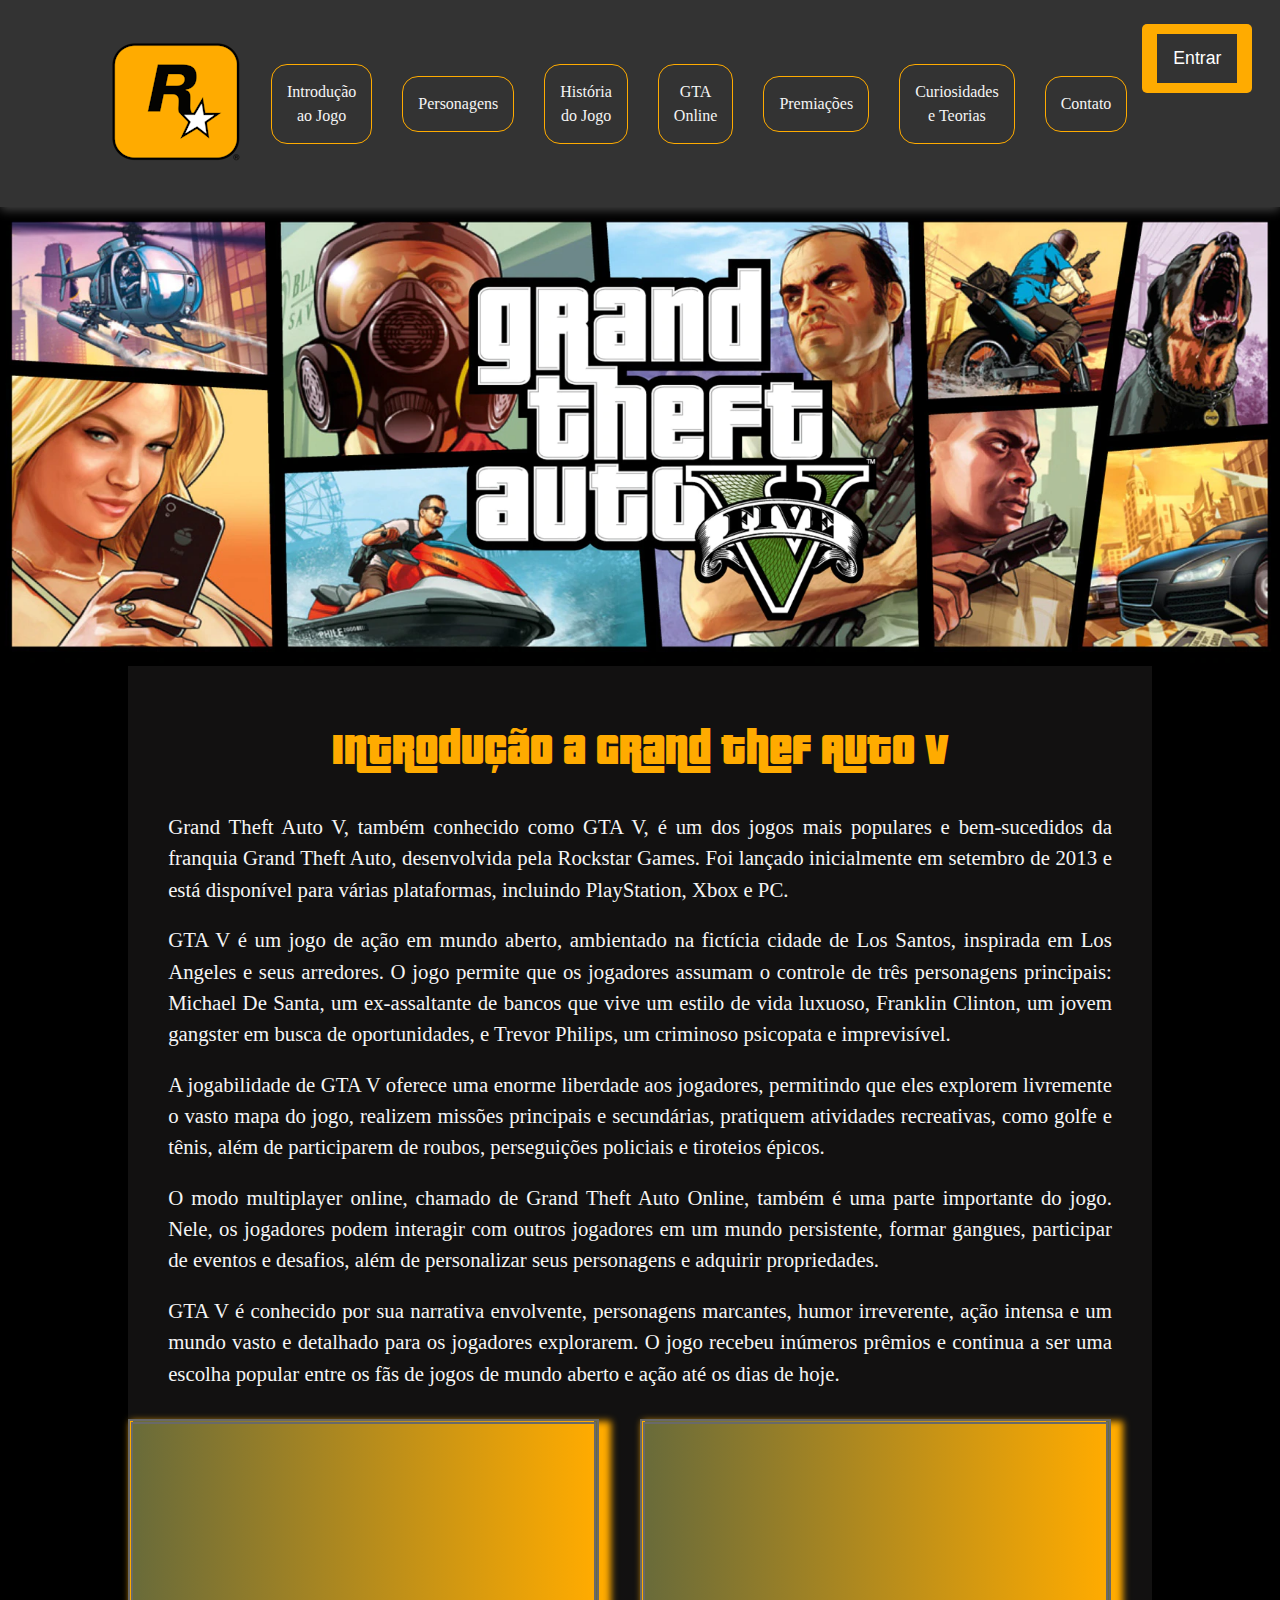
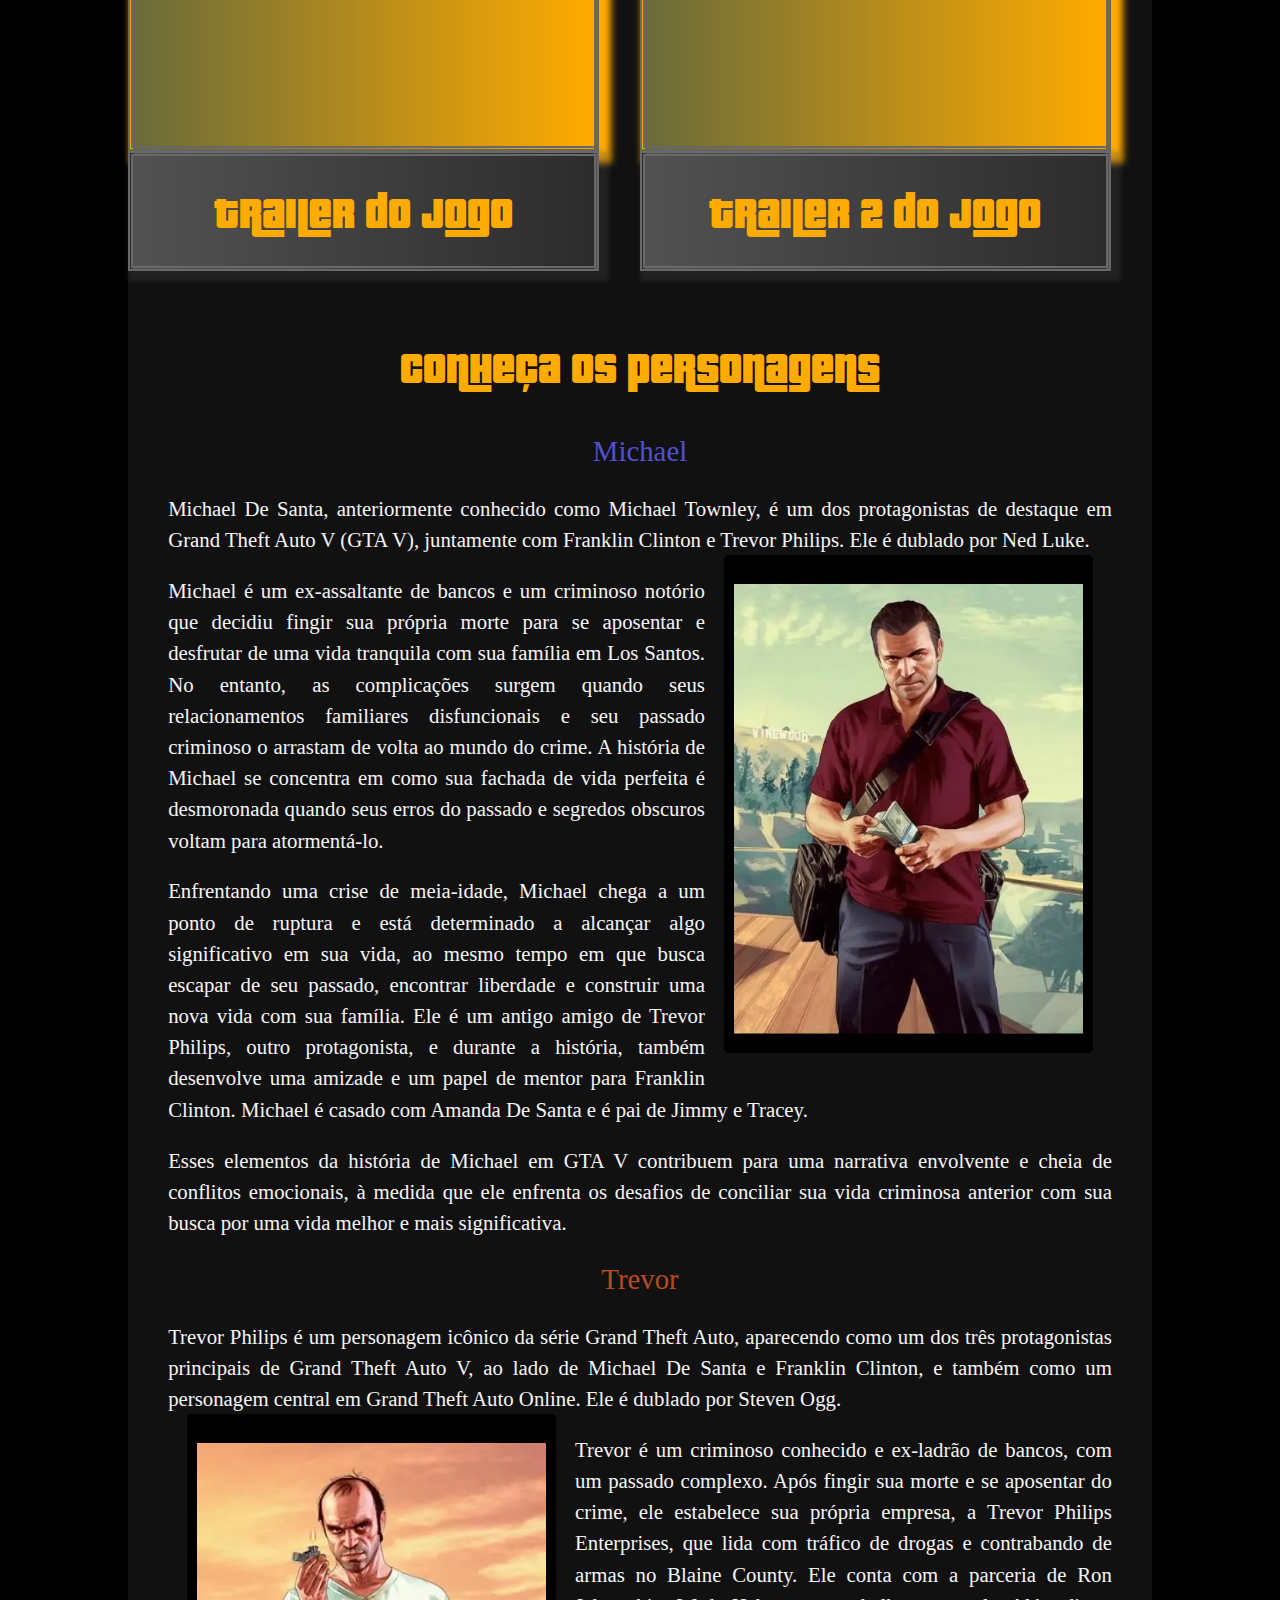
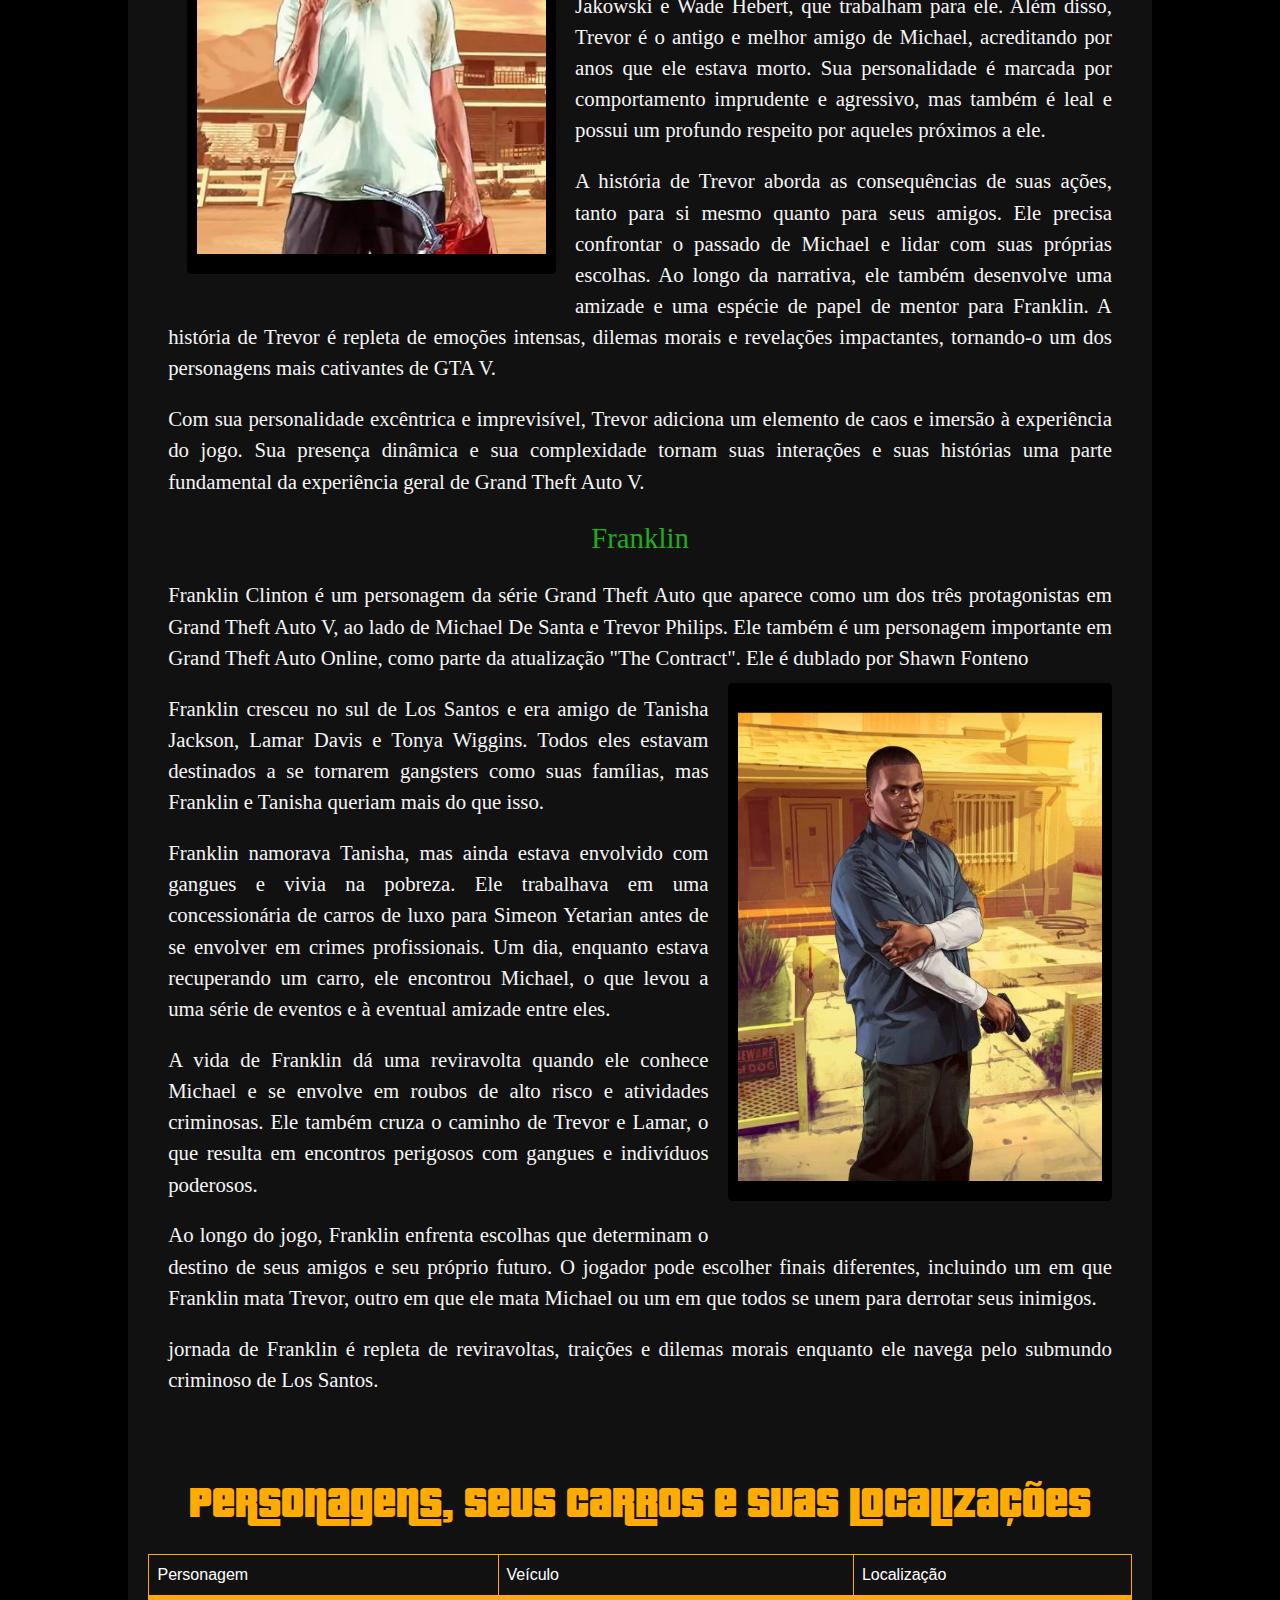
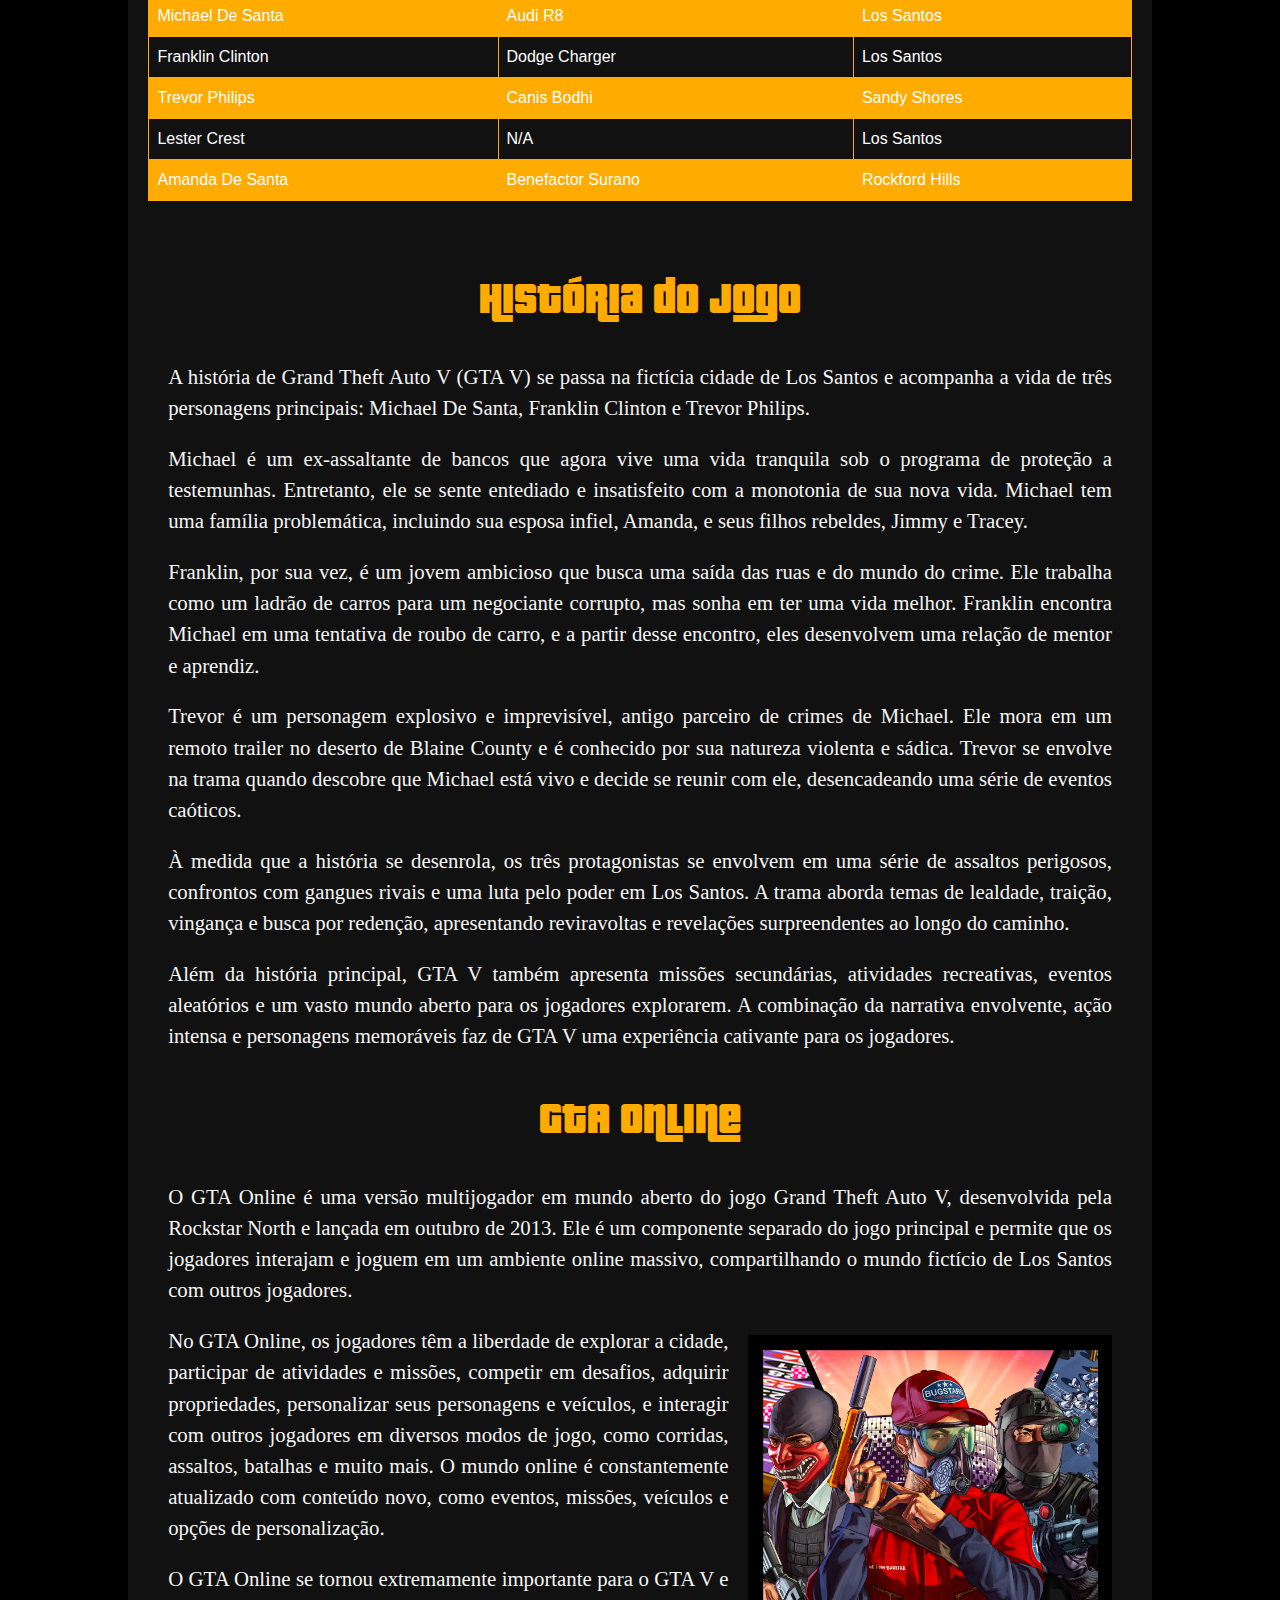
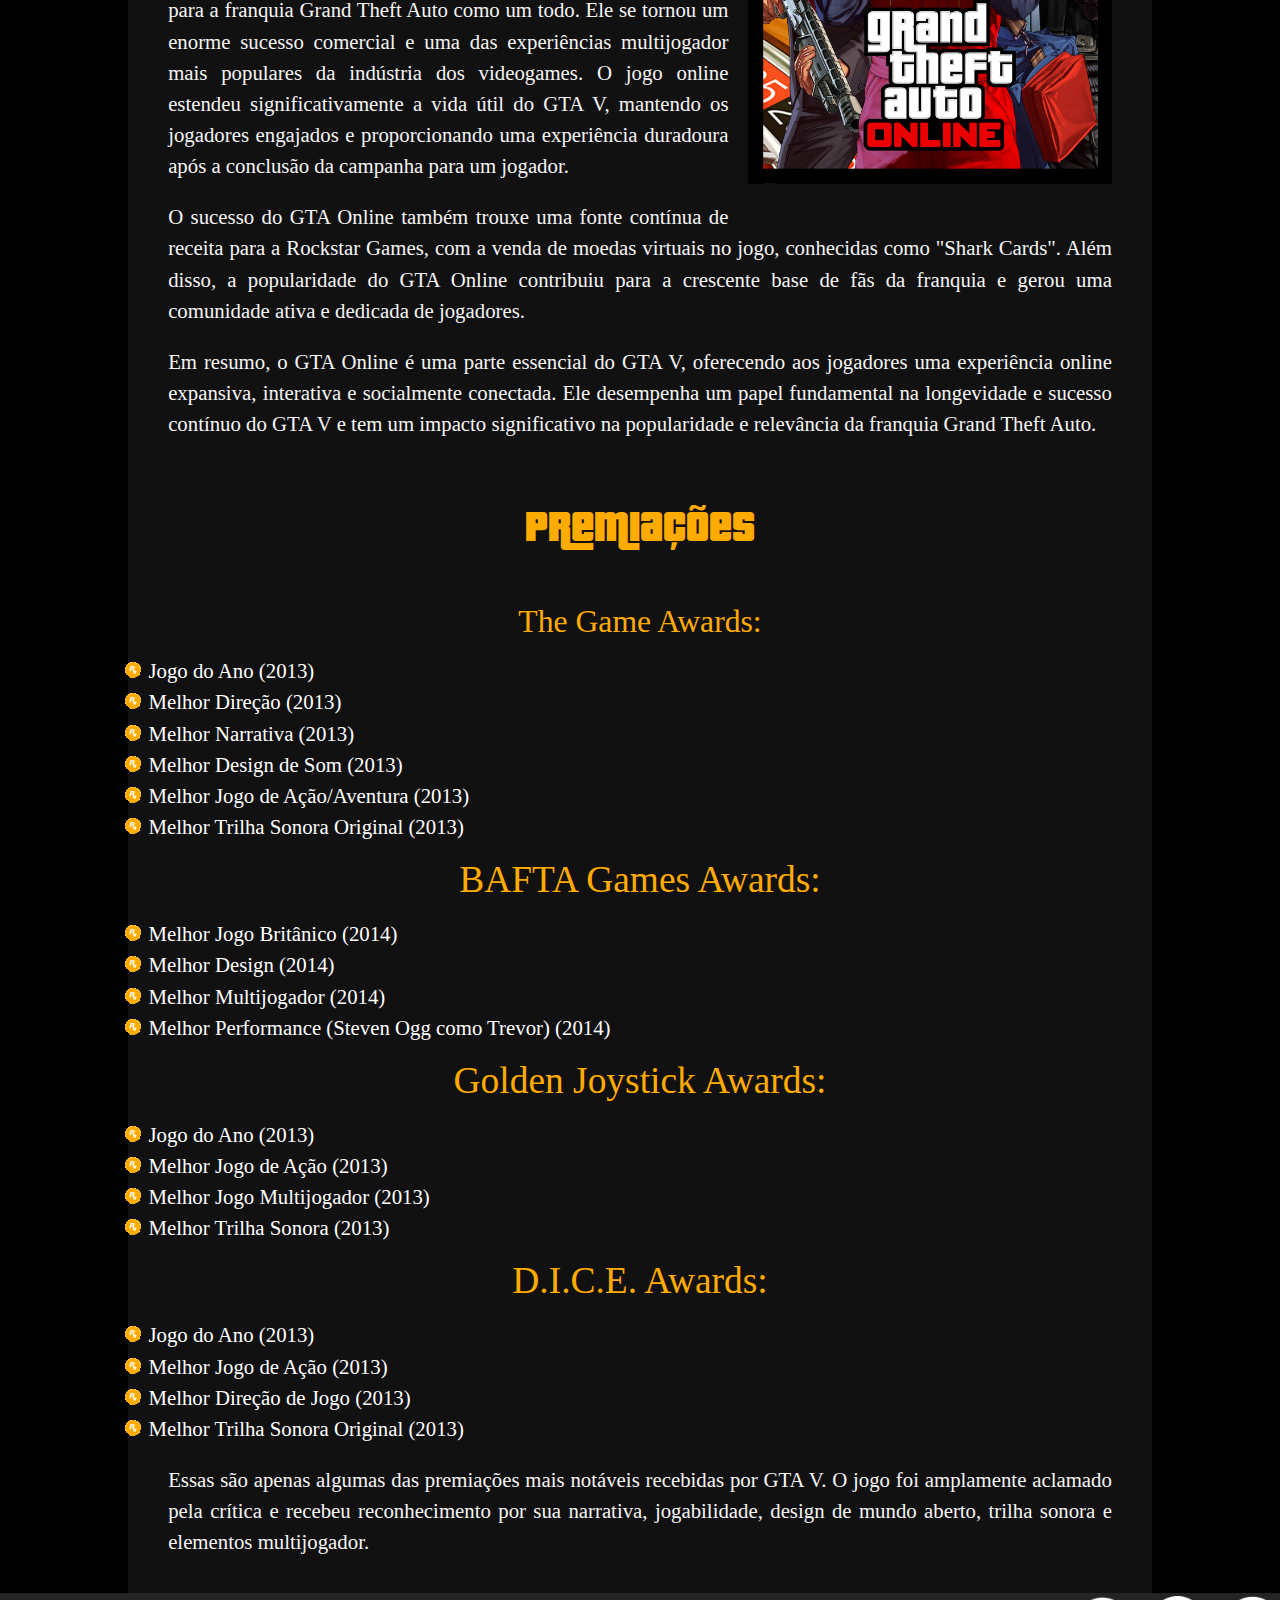
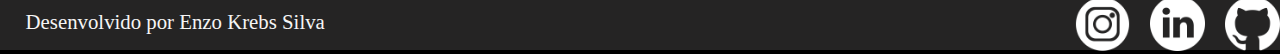
<file: index.html>
<!DOCTYPE html>
<html lang="pt-br">

<head>
    <meta charset="UTF-8">
    <meta name="viewport" content="width=device-width, initial-scale=1.0">
    <title>GTA V - Site</title>
    <link rel="stylesheet" href="css/reset.css">
    <link rel="stylesheet" href="css/style.css">
    <link rel="shortcut icon" href="img/favicon.png" type="image/x-icon">

</head>

<body>
    <header class="sticky">
            <nav class="nav-bar">
                <div class="logo">
                    <a href="https://www.rockstargames.com/" target="_blank"><img src="img/Logo-Rockstar-Games-mini.png" alt="Logo da Rockstar Games"></a>
                </div>
                <div class="nav-list">
                    <ul>
                        <li class="nav-item"><a class="lis" href="#introducao" class="nav-link">Introdução ao Jogo</a></li>
                        <li class="nav-item"><a class="lis" href="#personagens" class="nav-link"> Personagens </a></li>
                        <li class="nav-item"><a class="lis" href="#historia" class="nav-link">História do Jogo</a></li>
                        <li class="nav-item"><a class="lis" href="#gta_online" class="nav-link">GTA Online</a></li>
                        <li class="nav-item"><a class="lis" href="#premiacoes" class="nav-link">Premiações</a></li>
                        <li class="nav-item"><a class="lis" href="curiosidades.html" class="nav-link">Curiosidades e Teorias</a></li>
                        <li class="nav-item"><a class="lis" href="contato.html" class="nav-link">Contato</a></li>
                    </ul>
                </div>
                <div class="login-button">
                    <button><a href="">Entrar</a></button>
                </div>
                <div class="mobile-menu-icon">
                    <button onclick="menuShow()"><img class="icon" src="img/menu_white_36dp.svg" alt=""></button>
                </div>
            </nav>
        </div>
        <div class="mobile-menu">
            <ul>
                <li class="nav-item"><a href="#introducao" class="nav-link">Introdução ao Jogo</a></li>
                <li class="nav-item"><a href="#personagens" class="nav-link">Personagens</a></li>
                <li class="nav-item"><a href="#historia" class="nav-link">História do Jogo</a></li>
                <li class="nav-item"><a href="#gta_online" class="nav-link">GTA Online</a></li>
                <li class="nav-item"><a href="#premiacoes" class="nav-link">Premiações</a></li>
                <li class="nav-item"><a href="curiosidades.html" class="nav-link">Curiosidades e Teorias</a></li>
                <li class="nav-item"><a href="contato.html" class="nav-link">Contato</a></li>
            </ul>
            <div class="login-button">
                <button><a href="">Entrar</a></button>
            </div>
        </div>
    </header>
    <figure>
        <img class="banner" src="img/banner.webp" alt="GTA V Banner">
    </figure>
    <script src="js/scrisp.js"></script>
    <div class="container">
        <section id="introducao">
            <div class="introducao">
                <h1>Introdução a Grand Thef Auto V</h1>
                <p>Grand Theft Auto V, também conhecido como GTA V, é um dos jogos mais populares e bem-sucedidos da
                    franquia Grand Theft Auto, desenvolvida pela Rockstar Games. Foi lançado inicialmente em setembro de
                    2013 e está disponível para várias plataformas, incluindo PlayStation, Xbox e PC.</p>
                <p>GTA V é um jogo de ação em mundo aberto, ambientado na fictícia cidade de Los Santos, inspirada em
                    Los Angeles e seus arredores. O jogo permite que os jogadores assumam o controle de três personagens
                    principais: Michael De Santa, um ex-assaltante de bancos que vive um estilo de vida luxuoso,
                    Franklin Clinton, um jovem gangster em busca de oportunidades, e Trevor Philips, um criminoso
                    psicopata e imprevisível.</p>
                <p>A jogabilidade de GTA V oferece uma enorme liberdade aos jogadores, permitindo que eles explorem
                    livremente o vasto mapa do jogo, realizem missões principais e secundárias, pratiquem atividades
                    recreativas, como golfe e tênis, além de participarem de roubos, perseguições policiais e tiroteios
                    épicos.</p>
                <p>O modo multiplayer online, chamado de Grand Theft Auto Online, também é uma parte importante do jogo.
                    Nele, os jogadores podem interagir com outros jogadores em um mundo persistente, formar gangues,
                    participar de eventos e desafios, além de personalizar seus personagens e adquirir propriedades.</p>
                <p>GTA V é conhecido por sua narrativa envolvente, personagens marcantes, humor irreverente, ação
                    intensa e um mundo vasto e detalhado para os jogadores explorarem. O jogo recebeu inúmeros prêmios e
                    continua a ser uma escolha popular entre os fãs de jogos de mundo aberto e ação até os dias de hoje.
                </p>
            </div>
        </section>
        <section id="trailers">
            <div class="linha">
                <div class="col-6">
                    <div class="img-card">
                        <iframe width="95%" height="315" src="https://www.youtube.com/embed/n0t55oggU8Q"
                            title="YouTube video player" frameborder="0"
                            allow="accelerometer; autoplay; clipboard-write; encrypted-media; gyroscope; picture-in-picture; web-share"
                            allowfullscreen></iframe>
                    </div>
                    <div class="card">
                        <h1>
                            Trailer do Jogo
                        </h1>
                    </div>
                </div>
                <div class="col-6">
                    <div class="img-card">
                        <iframe width="95%" height="315" src="https://www.youtube.com/embed/gHtKJ9cWCaA"
                            title="YouTube video player" frameborder="0"
                            allow="accelerometer; autoplay; clipboard-write; encrypted-media; gyroscope; picture-in-picture; web-share"
                            allowfullscreen></iframe>
                    </div>
                    <div class="card">
                        <h1>
                            Trailer 2 do Jogo
                        </h1>
                    </div>
                </div>
            </div>
        </section>
        <section id="personagens">
            <div class="personagens">
                <h1 class="topspc">Conheça os personagens</h1>

                <h2 class="michael">Michael</h2>

                <p>Michael De Santa, anteriormente conhecido como Michael Townley, é um dos protagonistas de destaque em
                    Grand Theft Auto V (GTA V), juntamente com Franklin Clinton e Trevor Philips. Ele é dublado por Ned
                    Luke.
                    <img class="ladodir imgmeio borda" src="img/michael-de-santa.webp" alt="Imagem de Michael Santa">
                <p>Michael é um ex-assaltante de bancos e um criminoso notório que decidiu fingir sua própria morte para
                    se aposentar e desfrutar de uma vida tranquila com sua família em Los Santos. No entanto, as
                    complicações surgem quando seus relacionamentos familiares disfuncionais e seu passado criminoso o
                    arrastam de volta ao mundo do crime. A história de Michael se concentra em como sua fachada de vida
                    perfeita é desmoronada quando seus erros do passado e segredos obscuros voltam para atormentá-lo.
                </p>
                <p>Enfrentando uma crise de meia-idade, Michael chega a um ponto de ruptura e está determinado a
                    alcançar algo significativo em sua vida, ao mesmo tempo em que busca escapar de seu passado,
                    encontrar liberdade e construir uma nova vida com sua família. Ele é um antigo amigo de Trevor
                    Philips, outro protagonista, e durante a história, também desenvolve uma amizade e um papel de
                    mentor para Franklin Clinton. Michael é casado com Amanda De Santa e é pai de Jimmy e Tracey.</p>
                <p>Esses elementos da história de Michael em GTA V contribuem para uma narrativa envolvente e cheia de
                    conflitos emocionais, à medida que ele enfrenta os desafios de conciliar sua vida criminosa anterior
                    com sua busca por uma vida melhor e mais significativa.</p>

                <h2 class="trevor">Trevor</h2>

                <p>Trevor Philips é um personagem icônico da série Grand Theft Auto, aparecendo como um dos três
                    protagonistas principais de Grand Theft Auto V, ao lado de Michael De Santa e Franklin Clinton, e
                    também como um personagem central em Grand Theft Auto Online. Ele é dublado por Steven Ogg.
                    <img class="ladoesq imgmeio borda" src="img/trevor-phillips.webp" alt="Imagem de Trevor Philips">
                <p>Trevor é um criminoso conhecido e ex-ladrão de bancos, com um passado complexo. Após fingir sua morte
                    e se aposentar do crime, ele estabelece sua própria empresa, a Trevor Philips Enterprises, que lida
                    com tráfico de drogas e contrabando de armas no Blaine County. Ele conta com a parceria de Ron
                    Jakowski e Wade Hebert, que trabalham para ele. Além disso, Trevor é o antigo e melhor amigo de
                    Michael, acreditando por anos que ele estava morto. Sua personalidade é marcada por comportamento
                    imprudente e agressivo, mas também é leal e possui um profundo respeito por aqueles próximos a ele.
                </p>
                <p>A história de Trevor aborda as consequências de suas ações, tanto para si mesmo quanto para seus
                    amigos. Ele precisa confrontar o passado de Michael e lidar com suas próprias escolhas. Ao longo da
                    narrativa, ele também desenvolve uma amizade e uma espécie de papel de mentor para Franklin. A
                    história de Trevor é repleta de emoções intensas, dilemas morais e revelações impactantes,
                    tornando-o um dos personagens mais cativantes de GTA V.</p>
                <p>Com sua personalidade excêntrica e imprevisível, Trevor adiciona um elemento de caos e imersão à
                    experiência do jogo. Sua presença dinâmica e sua complexidade tornam suas interações e suas
                    histórias uma parte fundamental da experiência geral de Grand Theft Auto V.</p>

                <h2 class="franklin">Franklin</h2>

                <p>Franklin Clinton é um personagem da série Grand Theft Auto que aparece como um dos três protagonistas
                    em Grand Theft Auto V, ao lado de Michael De Santa e Trevor Philips. Ele também é um personagem
                    importante em Grand Theft Auto Online, como parte da atualização "The Contract". Ele é dublado por
                    Shawn Fonteno</p>
                <img class="ladodir imgmeio borda" src="img/Franklin_Clinton.webp" alt="Imagem de Franklin Clinton">
                <p>Franklin cresceu no sul de Los Santos e era amigo de Tanisha Jackson, Lamar Davis e Tonya Wiggins.
                    Todos eles estavam destinados a se tornarem gangsters como suas famílias, mas Franklin e Tanisha
                    queriam mais do que isso.</p>
                <p>Franklin namorava Tanisha, mas ainda estava envolvido com gangues e vivia na pobreza. Ele trabalhava
                    em uma concessionária de carros de luxo para Simeon Yetarian antes de se envolver em crimes
                    profissionais. Um dia, enquanto estava recuperando um carro, ele encontrou Michael, o que levou a
                    uma série de eventos e à eventual amizade entre eles.</p>
                <p>A vida de Franklin dá uma reviravolta quando ele conhece Michael e se envolve em roubos de alto risco
                    e atividades criminosas. Ele também cruza o caminho de Trevor e Lamar, o que resulta em encontros
                    perigosos com gangues e indivíduos poderosos.</p>
                <p>Ao longo do jogo, Franklin enfrenta escolhas que determinam o destino de seus amigos e seu próprio
                    futuro. O jogador pode escolher finais diferentes, incluindo um em que Franklin mata Trevor, outro
                    em que ele mata Michael ou um em que todos se unem para derrotar seus inimigos.</p>
                <p> jornada de Franklin é repleta de reviravoltas, traições e dilemas morais enquanto ele navega pelo
                    submundo criminoso de Los Santos.</p>

                <h1 class="topspc">Personagens, seus carros e suas localizações</h1>
                <table>
                    <tr>
                        <th>Personagem</th>
                        <th>Veículo</th>
                        <th>Localização</th>
                    </tr>
                    <tr>
                        <td>Michael De Santa</td>
                        <td>Audi R8</td>
                        <td>Los Santos</td>
                    </tr>
                    <tr>
                        <td>Franklin Clinton</td>
                        <td>Dodge Charger</td>
                        <td>Los Santos</td>
                    </tr>
                    <tr>
                        <td>Trevor Philips</td>
                        <td>Canis Bodhi</td>
                        <td>Sandy Shores</td>
                    </tr>
                    <tr>
                        <td>Lester Crest</td>
                        <td>N/A</td>
                        <td>Los Santos</td>
                    </tr>
                    <tr>
                        <td>Amanda De Santa</td>
                        <td>Benefactor Surano</td>
                        <td>Rockford Hills</td>
                    </tr>
                </table>
            </div>
        </section>
        <section id="historia">
            <div class="historia">
                <h1 class="topspc">História do Jogo</h1>
                <p>A história de Grand Theft Auto V (GTA V) se passa na fictícia cidade de Los Santos e acompanha a vida
                    de três personagens principais: Michael De Santa, Franklin Clinton e Trevor Philips.
                <p>Michael é um ex-assaltante de bancos que agora vive uma vida tranquila sob o programa de proteção a
                    testemunhas. Entretanto, ele se sente entediado e insatisfeito com a monotonia de sua nova vida.
                    Michael tem uma família problemática, incluindo sua esposa infiel, Amanda, e seus filhos rebeldes,
                    Jimmy e Tracey.
                <p>Franklin, por sua vez, é um jovem ambicioso que busca uma saída das ruas e do mundo do crime. Ele
                    trabalha como um ladrão de carros para um negociante corrupto, mas sonha em ter uma vida melhor.
                    Franklin encontra Michael em uma tentativa de roubo de carro, e a partir desse encontro, eles
                    desenvolvem uma relação de mentor e aprendiz.
                <p>Trevor é um personagem explosivo e imprevisível, antigo parceiro de crimes de Michael. Ele mora em um
                    remoto trailer no deserto de Blaine County e é conhecido por sua natureza violenta e sádica. Trevor
                    se envolve na trama quando descobre que Michael está vivo e decide se reunir com ele, desencadeando
                    uma série de eventos caóticos.
                <p>À medida que a história se desenrola, os três protagonistas se envolvem em uma série de assaltos
                    perigosos, confrontos com gangues rivais e uma luta pelo poder em Los Santos. A trama aborda temas
                    de lealdade, traição, vingança e busca por redenção, apresentando reviravoltas e revelações
                    surpreendentes ao longo do caminho.
                <p>Além da história principal, GTA V também apresenta missões secundárias, atividades recreativas,
                    eventos aleatórios e um vasto mundo aberto para os jogadores explorarem. A combinação da narrativa
                    envolvente, ação intensa e personagens memoráveis faz de GTA V uma experiência cativante para os
                    jogadores.</p>
            </div>
        </section>
        <section id="gta_online">
            <div class="gta_online">
                <h1>GTA Online</h1>
                <p>O GTA Online é uma versão multijogador em mundo aberto do jogo Grand Theft Auto V, desenvolvida pela
                    Rockstar North e lançada em outubro de 2013. Ele é um componente separado do jogo principal e
                    permite que os jogadores interajam e joguem em um ambiente online massivo, compartilhando o mundo
                    fictício de Los Santos com outros jogadores.</p>
                <img class="ladodir imgmeio" src="img/GTAOnline.jpg" alt="Imagem de GTA Online">
                <p>No GTA Online, os jogadores têm a liberdade de explorar a cidade, participar de atividades e missões,
                    competir em desafios, adquirir propriedades, personalizar seus personagens e veículos, e interagir
                    com outros jogadores em diversos modos de jogo, como corridas, assaltos, batalhas e muito mais. O
                    mundo online é constantemente atualizado com conteúdo novo, como eventos, missões, veículos e opções
                    de personalização.</p>
                <p>O GTA Online se tornou extremamente importante para o GTA V e para a franquia Grand Theft Auto como
                    um todo. Ele se tornou um enorme sucesso comercial e uma das experiências multijogador mais
                    populares da indústria dos videogames. O jogo online estendeu significativamente a vida útil do GTA
                    V, mantendo os jogadores engajados e proporcionando uma experiência duradoura após a conclusão da
                    campanha para um jogador.</p>
                <p>O sucesso do GTA Online também trouxe uma fonte contínua de receita para a Rockstar Games, com a
                    venda de moedas virtuais no jogo, conhecidas como "Shark Cards". Além disso, a popularidade do GTA
                    Online contribuiu para a crescente base de fãs da franquia e gerou uma comunidade ativa e dedicada
                    de jogadores.</p>
                <p>Em resumo, o GTA Online é uma parte essencial do GTA V, oferecendo aos jogadores uma experiência
                    online expansiva, interativa e socialmente conectada. Ele desempenha um papel fundamental na
                    longevidade e sucesso contínuo do GTA V e tem um impacto significativo na popularidade e relevância
                    da franquia Grand Theft Auto.</p>
                </p>
            </div>
        </section>
        <section id="premiacoes">
            <div class="premiacoes">
                <h1>Premiações</h1>
                <ul class="listasmeio">
                    <h2>The Game Awards:</h2>

                    <li>Jogo do Ano (2013)
                    <li>Melhor Direção (2013)
                    <li>Melhor Narrativa (2013)
                    <li>Melhor Design de Som (2013)
                    <li>Melhor Jogo de Ação/Aventura (2013)
                    <li>Melhor Trilha Sonora Original (2013)

                        <h2>BAFTA Games Awards:</h2>

                    <li>Melhor Jogo Britânico (2014)
                    <li>Melhor Design (2014)
                    <li>Melhor Multijogador (2014)
                    <li>Melhor Performance (Steven Ogg como Trevor) (2014)

                        <h2>Golden Joystick Awards:</h2>

                    <li>Jogo do Ano (2013)
                    <li>Melhor Jogo de Ação (2013)
                    <li>Melhor Jogo Multijogador (2013)
                    <li>Melhor Trilha Sonora (2013)

                        <h2>D.I.C.E. Awards:</h2>

                    <li>Jogo do Ano (2013)
                    <li>Melhor Jogo de Ação (2013)
                    <li>Melhor Direção de Jogo (2013)
                    <li>Melhor Trilha Sonora Original (2013)
                </ul>
                <p>Essas são apenas algumas das premiações mais notáveis recebidas por GTA V. O jogo foi amplamente
                    aclamado pela crítica e recebeu reconhecimento por sua narrativa, jogabilidade, design de mundo
                    aberto, trilha sonora e elementos multijogador.</p>
            </div>
        </section>
    </div>
    <footer>
        <p>Desenvolvido por Enzo Krebs Silva</p>
        <a class="direita" href="https://github.com/enzokrebs8" target="_blank"><img class="logoicon" src="img/social/github_icon.png" alt="Meu Github"></a>
        <a class="direita2" href="https://www.linkedin.com/in/enzo-krebs-999152288" target="_blank"><img class="logoicon" src="img/social/linkedin_icon.png" alt="Meu Linkedin"></a>
        <a class="direita3" href="https://www.instagram.com/krebs_enzo/" target="_blank"><img class="logoicon" src="img/social/instaram_icon.png" alt="Meu Instagram"></a>
    </footer>
</body>

</html>
</file>
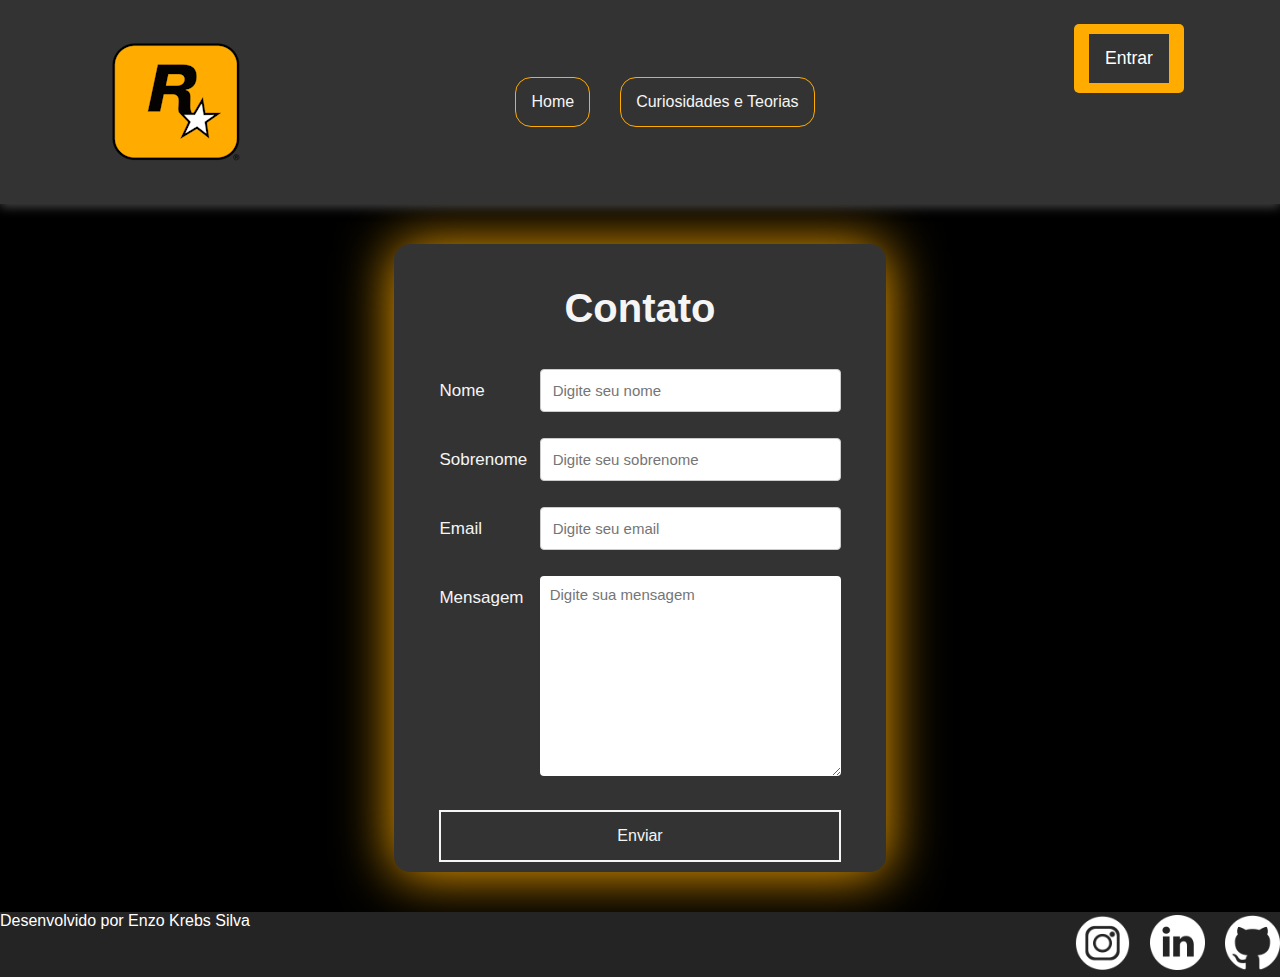
<file: contato.html>
<!DOCTYPE html>
<html lang="pt-br">

<head>
    <meta charset="UTF-8">
    <meta name="viewport" content="width=device-width, initial-scale=1.0">
    <title>GTA V - Site - Contato</title>
    <link rel="stylesheet" href="css/style-contato.css">
    <link rel="shortcut icon" href="img/favicon.png" type="image/x-icon">

</head> 
<body class="main">
    <header class="sticky">
        <nav class="nav-bar">
            <div class="logo">
                <a href="https://www.rockstargames.com/" target="_blank"><img src="img/Logo-Rockstar-Games-mini.png" alt="Logo da Rockstar Games"></a>
            </div>
            <div class="nav-list">
                <ul>
                    <li class="nav-item"><a class="lis" href="index.html" class="nav-link">Home</a></li>
                    <li class="nav-item"><a class="lis" href="curiosidades.html" class="nav-link">Curiosidades e Teorias</a></li>
                </ul>
            </div>
            <div class="login-button">
                <button><a href="">Entrar</a></button>
            </div>
            <div class="mobile-menu-icon">
                <button onclick="menuShow()"><img class="icon" src="img/menu_white_36dp.svg" alt=""></button>
            </div>
        </nav>
        <div class="mobile-menu">
            <ul>
                <li class="nav-item"><a href="index.html" class="nav-link">Home</a></li>
                <li class="nav-item"><a href="curiosidades.html" class="nav-link">Curiosidades e Teorias</a></li>
            </ul>
            <div class="login-button">
                <button><a href="">Entrar</a></button>
            </div>
        </div>
    </header>
    <script src="js/scrisp.js"></script>
    <div class="container">
        <section id="form">
            <h2>Contato</h2>
            <form action="https://api.staticforms.xyz/submit" method="post">
                <div class="row">
                    <div class="col-25">
                        <label for="name">Nome</label>
                    </div>
                    <div class="col-75">
                        <input type="text" id="name" name="name" placeholder="Digite seu nome" autocomplete="off" required>
                    </div>
                </div>
                <div class="row">
                    <div class="col-25">
                        <label for="lname">Sobrenome</label>
                    </div>
                    <div class="col-75">
                        <input type="text" id="lname" name="lastname" placeholder="Digite seu sobrenome" autocomplete="off" required>
                    </div>
                </div>
                <div class="row">
                    <div class="col-25">
                        <label for="lname">Email</label>
                    </div>
                    <div class="col-75">
                        <input type="text" id="lname" name="lastname" placeholder="Digite seu email" autocomplete="off" required>
                    </div>
                </div>
                <div class="row">
                    <div class="col-25">
                        <label for="subject">Mensagem</label>
                    </div>
                    <div class="col-75">
                        <textarea id="subject" name="message" cols="30" rows="10" placeholder="Digite sua mensagem" required style="height:200px"></textarea>
                    </div>
                </div>
                <button type="submit">Enviar</button>
                <input type="hidden" name="accessKey" value="29c339c4-02ea-4775-9322-36b33533ee10">
                <input type="hidden" name="redirectTo" value="https://enzokrebs8.github.io/GTA-V-Site/obrigado.html">
            </form>
        </section>
    </div>
    <footer>
        <p>Desenvolvido por Enzo Krebs Silva</p>
        <a class="direita" href="https://github.com/enzokrebs8" target="_blank"><img class="logoicon" src="img/social/github_icon.png" alt="Meu Github"></a>
        <a class="direita2" href="https://www.linkedin.com/in/enzo-krebs-999152288" target="_blank"><img class="logoicon" src="img/social/linkedin_icon.png" alt="Meu Linkedin"></a>
        <a class="direita3" href="https://www.instagram.com/krebs_enzo/" target="_blank"><img class="logoicon" src="img/social/instaram_icon.png" alt="Meu Instagram"></a>
    </footer>
</body>

</html>
</file>
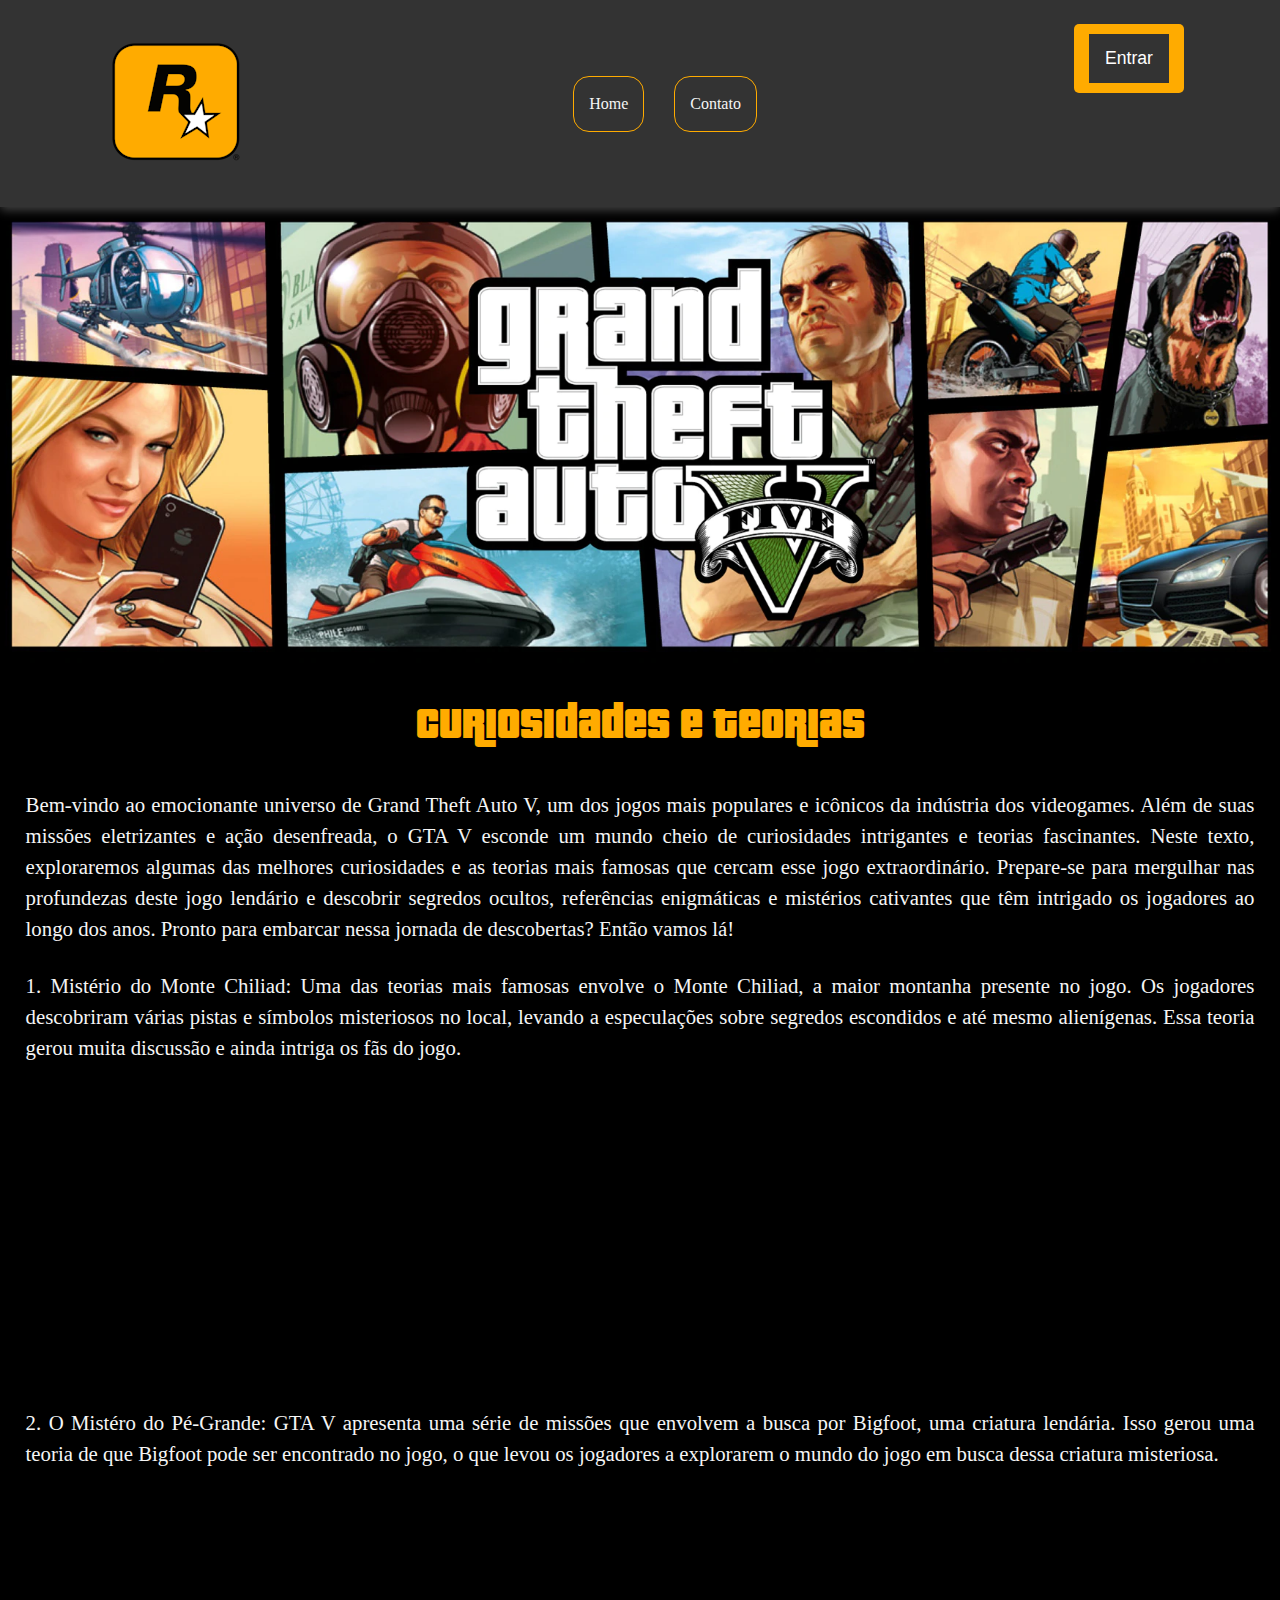
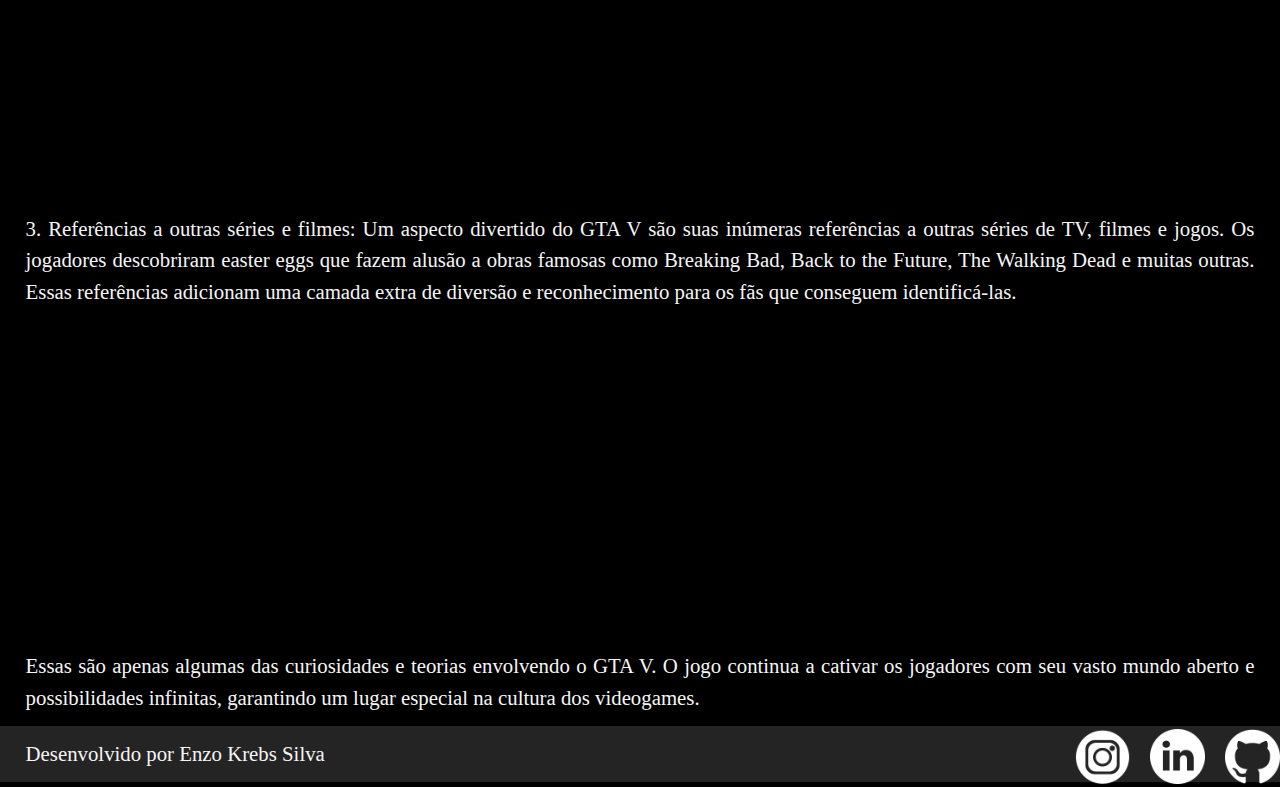
<file: curiosidades.html>
<!DOCTYPE html>
<html lang="pt-br">
<head>
    <meta charset="UTF-8">
    <meta name="viewport" content="width=device-width, initial-scale=1.0">
    <title>GTA V - Site - Curiosidades</title>
    <link rel="stylesheet" href="css/reset.css">
    <link rel="stylesheet" href="css/style.css">
    <link rel="shortcut icon" href="img/favicon.png" type="image/x-icon">

</head>
<body>
    <header class="sticky">
        <nav class="nav-bar">
            <div class="logo">
                <a href="https://www.rockstargames.com/" target="_blank"><img src="img/Logo-Rockstar-Games-mini.png" alt="Logo da Rockstar Games"></a>
            </div>
            <div class="nav-list">
                <ul>
                    <li class="nav-item"><a class="lis" href="index.html" class="nav-link">Home</a></li>
                    <li class="nav-item"><a class="lis" href="contato.html" class="nav-link">Contato</a></li>
                </ul>
            </div>
            <div class="login-button">
                <button><a href="">Entrar</a></button>
            </div>
            <div class="mobile-menu-icon">
                <button onclick="menuShow()"><img class="icon" src="img/menu_white_36dp.svg" alt=""></button>
            </div>
        </nav>
        <div class="mobile-menu">
            <ul>
                <li class="nav-item"><a href="index.html" class="nav-link">Home</a></li>
                <li class="nav-item"><a href="contato.html" class="nav-link">Contato</a></li>
            </ul>
            <div class="login-button">
                <button><a href="">Entrar</a></button>
            </div>
        </div>
    </header>
    <figure>
        <img class="banner" src="img/banner.webp" alt="GTA V Banner">
    </figure>
    <script src="js/scrisp.js"></script>
    <section>
        <div>
            <h1>Curiosidades e Teorias</h1>
            <p>Bem-vindo ao emocionante universo de Grand Theft Auto V, um dos jogos mais populares e icônicos da indústria dos videogames. Além de suas missões eletrizantes e ação desenfreada, o GTA V esconde um mundo cheio de curiosidades intrigantes e teorias fascinantes. Neste texto, exploraremos algumas das melhores curiosidades e as teorias mais famosas que cercam esse jogo extraordinário. Prepare-se para mergulhar nas profundezas deste jogo lendário e descobrir segredos ocultos, referências enigmáticas e mistérios cativantes que têm intrigado os jogadores ao longo dos anos. Pronto para embarcar nessa jornada de descobertas? Então vamos lá!</p>
            <p>1. Mistério do Monte Chiliad: Uma das teorias mais famosas envolve o Monte Chiliad, a maior montanha presente no jogo. Os jogadores descobriram várias pistas e símbolos misteriosos no local, levando a especulações sobre segredos escondidos e até mesmo alienígenas. Essa teoria gerou muita discussão e ainda intriga os fãs do jogo.</p>
            <center>
                <iframe width="95%" height="315" src="https://www.youtube.com/embed/RaedokqxdOw" title="YouTube video player" frameborder="0" allow="accelerometer; autoplay; clipboard-write; encrypted-media; gyroscope; picture-in-picture; web-share" allowfullscreen></iframe>
            </center>
            <p>2. O Mistéro do Pé-Grande: GTA V apresenta uma série de missões que envolvem a busca por Bigfoot, uma criatura lendária. Isso gerou uma teoria de que Bigfoot pode ser encontrado no jogo, o que levou os jogadores a explorarem o mundo do jogo em busca dessa criatura misteriosa.</p>
            <center>
                <iframe width="95%" height="315" src="https://www.youtube.com/embed/EHZS5o548xM" title="YouTube video player" frameborder="0" allow="accelerometer; autoplay; clipboard-write; encrypted-media; gyroscope; picture-in-picture; web-share" allowfullscreen></iframe>
            </center>
            <p>3. Referências a outras séries e filmes: Um aspecto divertido do GTA V são suas inúmeras referências a outras séries de TV, filmes e jogos. Os jogadores descobriram easter eggs que fazem alusão a obras famosas como Breaking Bad, Back to the Future, The Walking Dead e muitas outras. Essas referências adicionam uma camada extra de diversão e reconhecimento para os fãs que conseguem identificá-las.</p>
            <center>
                <iframe width="95%" height="315" src="https://www.youtube.com/embed/3k7DnWL3LKg" title="YouTube video player" frameborder="0" allow="accelerometer; autoplay; clipboard-write; encrypted-media; gyroscope; picture-in-picture; web-share" allowfullscreen></iframe>
            </center>
            <p>Essas são apenas algumas das curiosidades e teorias envolvendo o GTA V. O jogo continua a cativar os jogadores com seu vasto mundo aberto e possibilidades infinitas, garantindo um lugar especial na cultura dos videogames.</p>
        </div>     
    </section>
    <footer>
        <p>Desenvolvido por Enzo Krebs Silva</p>
        <a class="direita" href="https://github.com/enzokrebs8" target="_blank"><img class="logoicon" src="img/social/github_icon.png" alt="Meu Github"></a>
        <a class="direita2" href="https://www.linkedin.com/in/enzo-krebs-999152288" target="_blank"><img class="logoicon" src="img/social/linkedin_icon.png" alt="Meu Linkedin"></a>
        <a class="direita3" href="https://www.instagram.com/krebs_enzo/" target="_blank"><img class="logoicon" src="img/social/instaram_icon.png" alt="Meu Instagram"></a>
    </footer>
</body>
</html>
</file>
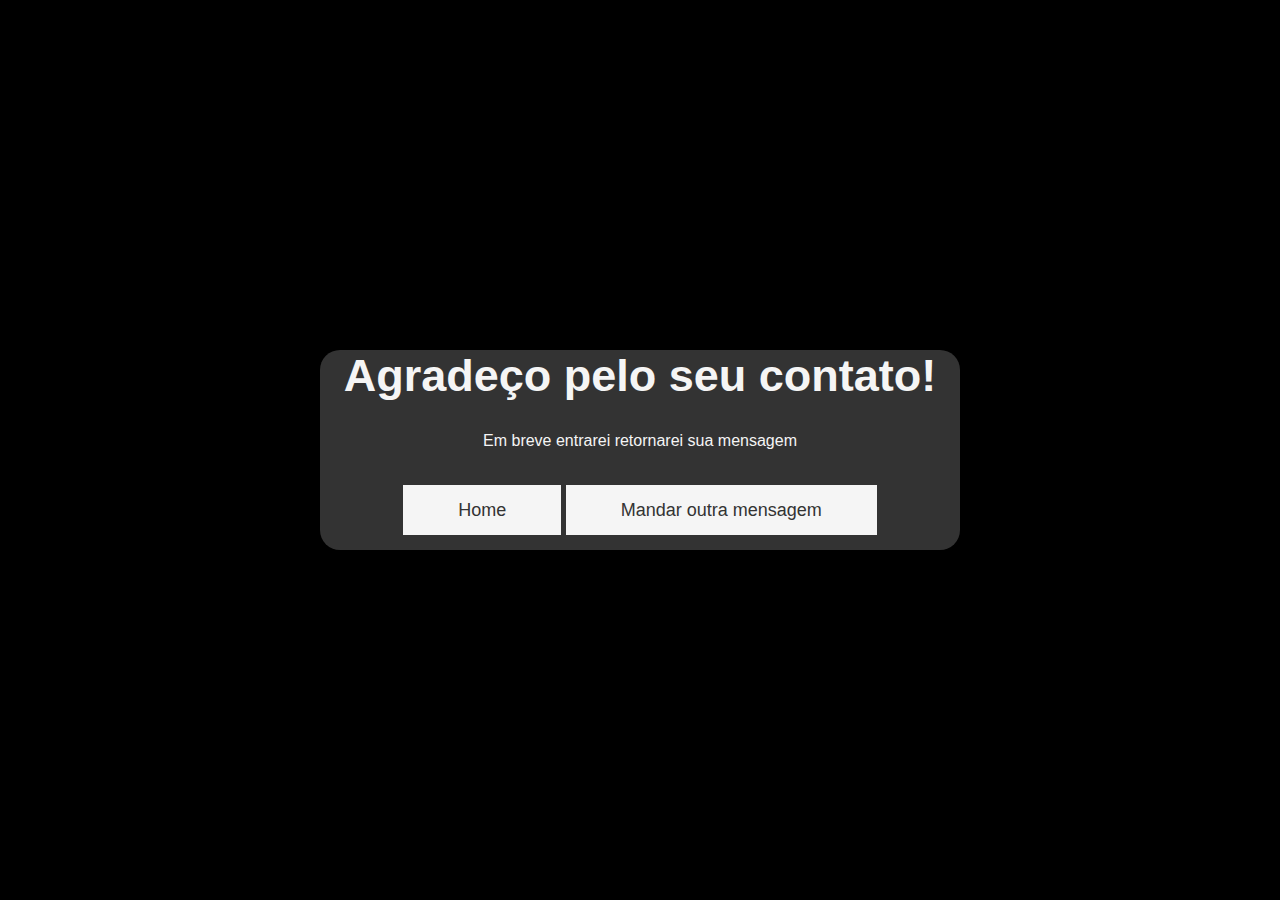
<file: obrigado.html>
<!DOCTYPE html>
<html lang="pt-br">
<head>
    <meta charset="UTF-8">
    <meta name="viewport" content="width=device-width, initial-scale=1.0">
    <title>GTA V - Site</title>
    <link rel="stylesheet" href="css/obrigado.css">
    <link rel="shortcut icon" href="img/favicon.png" type="image/x-icon">

</head>
</head>
<script src="js/scrisp.js"></script>
<body class="main">
    <div class="corpo">
        <h1 class="text">Agradeço pelo seu contato!</h1>
        <p class="paragrafo">Em breve entrarei retornarei sua mensagem</p>
        <a href="index.html" class="btn">Home</a>
        <a href="contato.html" class="btn">Mandar outra mensagem</a>
    </div>
</body>
</html>
</file>
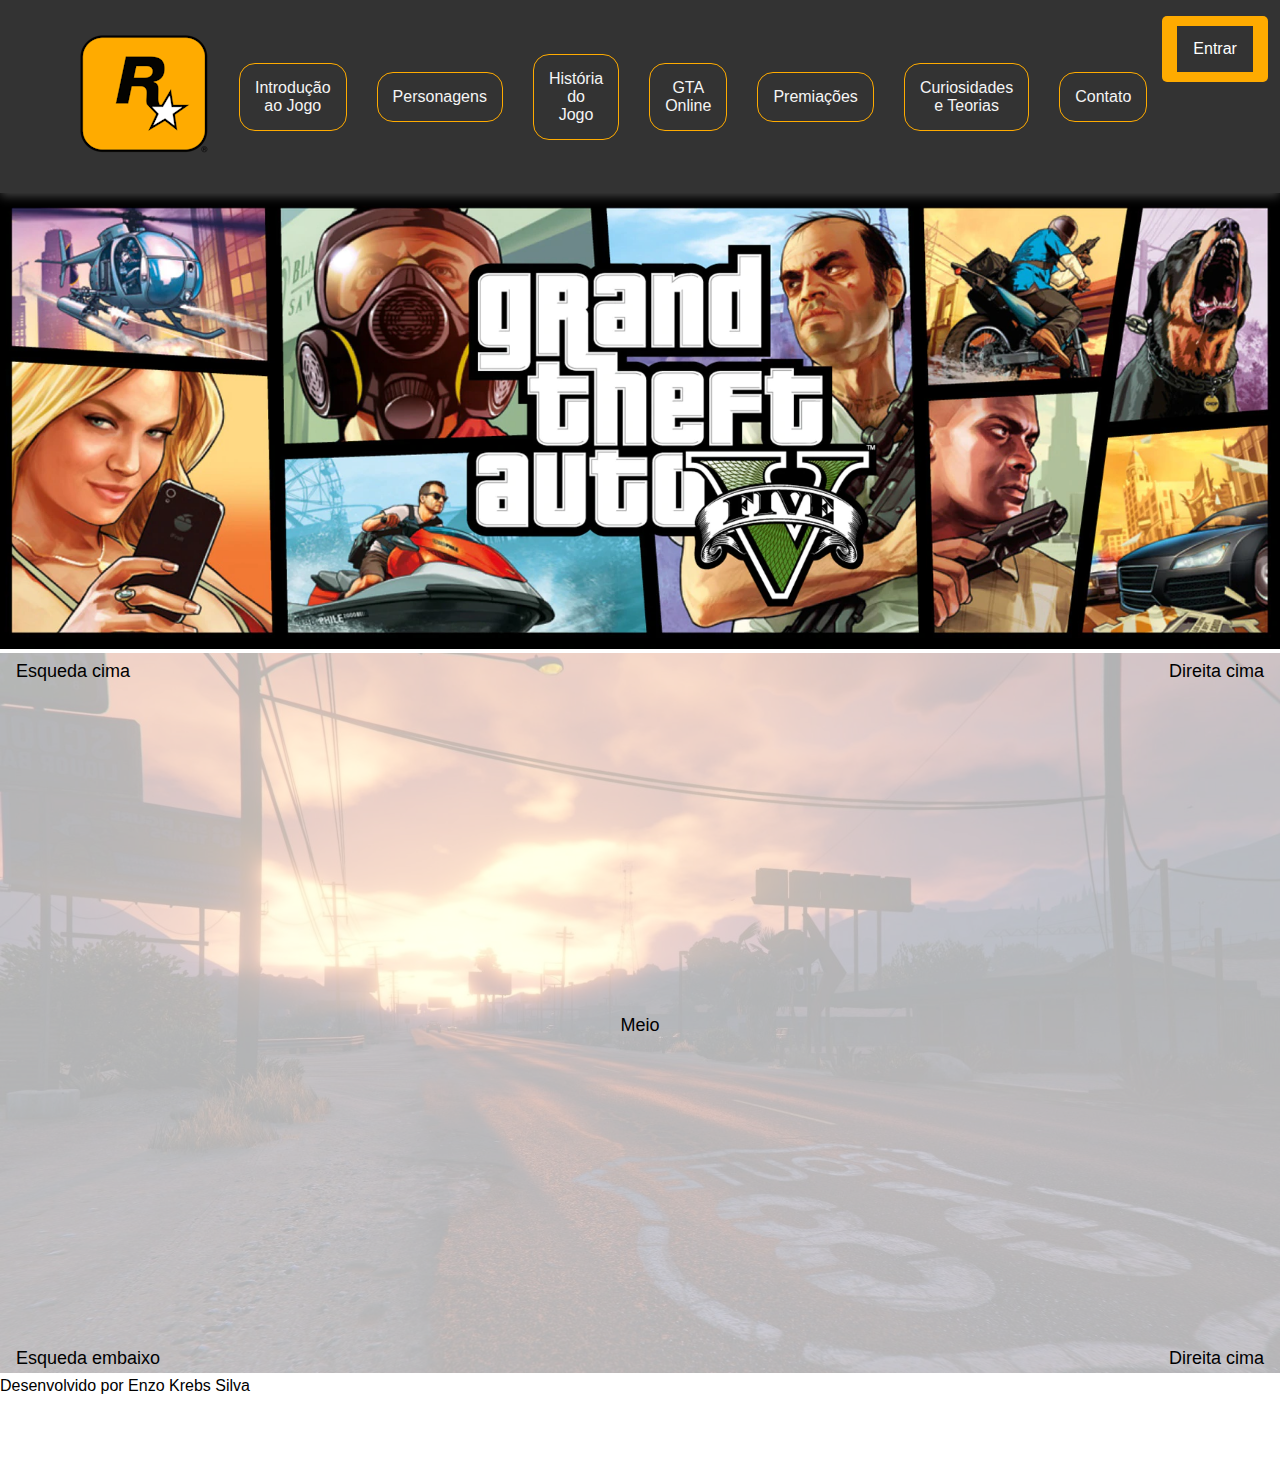
<file: posicionamento.html>
<!DOCTYPE html>
<html lang="pt-br">

<head>
    <meta charset="UTF-8">
    <meta http-equiv="X-UA-Compatible" content="IE=edge">
    <meta name="viewport" content="width=device-width, initial-scale=1.0">
    <title>Tesde de posicionamento</title>

    <style>
        header {
            width: 100%;
        }

        .logo {
            text-align: center;
            color: rgb(0, 0, 0);
            font-size: 1.5em;
        }

        .logoicon {
            width: 5%;
        }

        nav {
            text-align: center;
            color: rgb(0, 0, 0);
        }

        a {
            color: burlywood;
            text-decoration: none;
        }

        a:hover {
            font-size: 125%;
            background-color: rgba(255, 217, 0, 0.336);
        }

        nav {
            text-align: center;
            color: rgb(0, 0, 0);
            background-color: #333;
            overflow: hidden;
        }

        nav a {
            float: left;
            text-align: center;
            padding: 14px 16px;
            text-decoration: none;
            font-size: 18px;
            color: rgb(250, 250, 250);
            background-color: #333;
            overflow: hidden;
        }

        nav a:hover {
            background-color: #ffffffea;
            color: rgb(0, 0, 0);
            font-size: 125%;

        }

        /* Menu Responsivo */

        * {
            padding: 0;
            margin: 0;
            font-family: sans-serif;
        }

        header {
            background-color: #24252a;
            box-shadow: 0px 3px 10px #464646;
        }

        .nav-bar {
            display: flex;
            justify-content: space-between;
            padding: 1rem 4rem;
        }

        .logo {
            display: flex;
            align-items: center;
        }

        .logo h1 {
            color: #fff;
        }

        .nav-list {
            display: flex;
            align-items: center;

        }

        .nav-list ul {
            display: flex;
            align-items: center;
            list-style: none;
        }

        .nav-item {
            margin: 0 15px;
        }

        .nav-link {
            text-decoration: none;
            font-size: 1.15rem;
            color: #fff;
            font-weight: 400;
        }

        .login-button button {
            border: none;
            background-color: rgba(255, 171, 0, 255);
            padding: 10px 15px;
            border-radius: 5px;
        }

        .login-button button a {
            text-decoration: none;
            color: #fff;
            font-weight: 500;
            font-size: 1rem;
        }

        .login-button a:hover {
            font-size: 155%;
            color: #333;
            border-radius: 16px;
            transition: all 1s;
        }

        .mobile-menu-icon {
            display: none;
        }

        .mobile-menu {
            display: none;
        }

        @media screen and (max-width: 730px) {
            .nav-bar {
                padding: 1.5rem 4rem;
            }

            .nav-item {
                display: none;
            }

            .login-button {
                display: none;
            }

            .mobile-menu-icon {
                display: block;
            }

            .mobile-menu-icon button {
                background-color: transparent;
                border: none;
                cursor: pointer;
            }

            .mobile-menu ul {
                display: flex;
                flex-direction: column;
                text-align: center;
                padding-bottom: 1rem;
            }

            .mobile-menu .nav-item {
                display: block;
                padding-top: 1.2rem;
            }

            .mobile-menu .login-button {
                display: block;
                padding: 1rem 2rem;
            }

            .mobile-menu .login-button button {
                width: 100%;
            }

            .open {
                display: block;
            }
        }

        .lis {
            padding: 15px;
            cursor: pointer;
            font-size: 16px;
            background: transparent;
            border: 1px solid rgba(255, 171, 0, 255);
            border-radius: 16px;
            color: #f5f5f5;
            transition: all 1s;
            text-decoration: none;
        }

        div.fixed {
            position: fixed;
            top: 0px;
            width: 100%;
        }

        .sticky {
            position: -webkit-sticky;
            /* Safari */
            position: sticky;
            top: 0;
        }

        .container {
            position: relative;
            left: 0px;
            top: 0px;
            z-index: -1;
        }

        .banner {
            width: 100%;
            height: 100%;
        }

        .topleft {
            position: absolute;
            top: 8px;
            left: 16px;
            font-size: 18px;
        }

        .topright {
            position: absolute;
            top: 8px;
            right: 16px;
            font-size: 18px;
        }

        .center {
            position: absolute;
            top: 50%;
            width: 100%;
            text-align: center;
            font-size: 18px;
        }

        .bottomleft {
            position: absolute;
            bottom: 8px;
            left: 16px;
            font-size: 18px;
        }

        .bottomright {
            position: absolute;
            bottom: 8px;
            right: 16px;
            font-size: 18px;
        }

        .imgop {
            width: 100%;
            height: auto;
            opacity: 0.3;
        }
    </style>

</head>

<body>
    <div class="sticky">
        <header class="sticky">
            <nav class="nav-bar">
                <div class="logo">
                    <a href="https://www.rockstargames.com/" target="_blank"><img src="img/Logo-Rockstar-Games-mini.png" alt="Logo da Rockstar Games"></a>
                </div>
                <div class="nav-list">
                    <ul>
                        <li class="nav-item"><a class="lis" href="#introducao" class="nav-link">Introdução ao Jogo</a></li>
                        <li class="nav-item"><a class="lis" href="#personagens" class="nav-link"> Personagens </a></li>
                        <li class="nav-item"><a class="lis" href="#historia" class="nav-link">História do Jogo</a></li>
                        <li class="nav-item"><a class="lis" href="#gta_online" class="nav-link">GTA Online</a></li>
                        <li class="nav-item"><a class="lis" href="#premiacoes" class="nav-link">Premiações</a></li>
                        <li class="nav-item"><a class="lis" href="curiosidades.html" class="nav-link">Curiosidades e Teorias</a></li>
                        <li class="nav-item"><a class="lis" href="contato.html" class="nav-link">Contato</a></li>
                    </ul>
                </div>
                <div class="login-button">
                    <button><a href="">Entrar</a></button>
                </div>
                <div class="mobile-menu-icon">
                    <button onclick="menuShow()"><img class="icon" src="img/menu_white_36dp.svg" alt=""></button>
                </div>
            </nav>
            <div class="mobile-menu">
                <ul>
                    <li class="nav-item"><a href="#introducao" class="nav-link">Introdução ao Jogo</a></li>
                    <li class="nav-item"><a href="#personagens" class="nav-link">Personagens</a></li>
                    <li class="nav-item"><a href="#historia" class="nav-link">História do Jogo</a></li>
                    <li class="nav-item"><a href="#gta_online" class="nav-link">GTA Online</a></li>
                    <li class="nav-item"><a href="#premiacoes" class="nav-link">Premiações</a></li>
                    <li class="nav-item"><a href="curiosidades.html" class="nav-link">Curiosidades e Teorias</a></li>
                    <li class="nav-item"><a href="contato.html" class="nav-link">Contato</a></li>
                </ul>
                <div class="login-button">
                    <button><a href="">Entrar</a></button>
                </div>
            </div>
        </header>
    </div>
    <div class="banner">
        <img class="banner" src="img/banner.webp" alt="GTA V Banner">
        </figure>
        <script src="js/scrisp.js"></script>
    </div>
    <div class="container">
        <img class="imgop" src="img/imagem_de_fundo.jpg" alt="">
        <div class="topleft">Esqueda cima</div>
        <div class="topright">Direita cima</div>
        <div class="center">Meio</div>
        <div class="bottomleft">Esqueda embaixo</div>
        <div class="bottomright">Direita cima</div>
    </div>
    <footer>
        <p>Desenvolvido por Enzo Krebs Silva</p>
        <a class="direita" href="https://github.com/enzokrebs8" target="_blank"><img class="logoicon" src="img/social/github_icon.png" alt="Meu Github"></a>
        <a class="direita2" href="https://www.linkedin.com/in/enzo-krebs-999152288" target="_blank"><img class="logoicon" src="img/social/linkedin_icon.png" alt="Meu Linkedin"></a>
        <a class="direita3" href="https://www.instagram.com/krebs_enzo/" target="_blank"><img class="logoicon" src="img/social/instaram_icon.png" alt="Meu Instagram"></a>
    </footer>  
</body>

</html>
</file>
<file: css/style.css>
html {
    scroll-behavior: smooth;
}

body {
    /* 
    background-image: url(../img/background1.jpg);
     */
    background-color: black;
}

div.fixed {
    position: fixed;
    top: 0px;
    width: 100%;
}

.sticky {
    position: -webkit-sticky;
    /* Safari */
    position: sticky;
    top: 0;
}

h1 {
    font-family: 'Pricedown';
    font-size: 2.8em;
    color: rgba(255, 171, 0, 255);
    text-align: center;
    padding-top: 10px;
    padding-bottom: 10px;
    line-height: 2;
    font-weight: bold;
}

.topspc{
    padding-top: 50px;
}

h2 {
    font-size: 1.8em;
    color: rgba(255, 171, 0, 255);
    padding-top: 1%;
    padding-bottom: 1%;
    text-align: center;
}

p {
    padding-top: 1%;
    padding-bottom: 1%;
    line-height: 1.5;
    font-size: 1.3em;
    text-align: justify;
    margin-left: 2%;
    margin-right: 2%;
    color: #f5f5f5;
}

header {
    width: 100%;
}

.logo {
    text-align: center;
    color: rgb(0, 0, 0);
    font-size: 1.5em;
}

nav {
    text-align: center;
    color: rgb(0, 0, 0);
}

.lis {
    padding: 15px;
    cursor: pointer;
    font-size: 16px;
    background: transparent;
    border: 1px solid rgba(255, 171, 0, 255);
    border-radius: 16px;
    color: #f5f5f5;
    transition: all 1s;
    text-decoration: none;
}

a:hover {
    background: #f5f5f5;
    color: #333;
    border-radius: 16px;
    transition: all 1s;
}

nav {
    text-align: center;
    color: rgb(0, 0, 0);
    background-color: #333;
    overflow: hidden;
}

nav a {
    float: left;
    text-align: center;
    padding: 14px 16px;
    text-decoration: none;
    font-size: 18px;
    color: rgb(250, 250, 250);
    background-color: #333;
    overflow: hidden;
}

nav a:hover {
    background-color: #ffffffea;
    color: rgb(0, 0, 0);
    font-size: 125%;

}

.banner {
    width: 100%;
    height: 100%;
}

.container {
    background-color: rgba(22, 21, 21, 0.815);
    width: 80%;
    margin: auto;
    padding-top: 2%;
    padding-bottom: 2%;
    line-height: 1.5;
    color: white;
}

footer {
    position: relative;
    background-color: rgb(37, 36, 36);
    width: 100%;
    color: white;
}

.logoicon {
    width: 55px;
    height: 55px;
}

.direita {
    position: absolute;
    right: 0;
    top: 3px;
}

.direita2 {
    position: absolute;
    right: 75px;
    top: 3px;
}

.direita3 {
    position: absolute;
    right: 150px;
    top: 3px;
}

.borda {
    background-color: black;
    width: 90%;
    border-style: solid;
    border-color: #000000;
    border-width: 10px;
    border-radius: 1%;
}

.ladodir {
    float: right
}

.ladoesq {
    float: left;
}

.imgmeio {
    width: 37%;
    margin-right: 2%;
    margin-left: 2%;
    margin-bottom: 2%;
    padding-top: 2%;
    padding-bottom: 1%;
}

ul {
    padding-top: 1%;
    padding-bottom: 1%;
    line-height: 1.5;
    font-size: 1.1em;
}

.listasmeio li {
    line-height: 1.5;
    font-size: 1.3rem;
    text-align: left;
}

.listasmeio {
    list-style-image: url('../img/rockstar_games_icon.png');
}

.linha,
.row-sections {
    display: flex;
    flex-flow: row wrap;
    justify-content: center;
    text-align: center;
}

.col-6 {
    padding-top: 2%;
    width: 50%;
}

.col-textos {
    padding-top: 2%;
    width: 40%;
}

.img-card {
    background-image: linear-gradient(to right, rgb(105, 107, 58), rgb(255, 171, 0, 255));
    width: 90%;
    border-style: double;
    border-color: #696969;
    border-width: 5px;
    box-shadow: 7px 7px 7px 5px rgba(255, 171, 0, 255);
    transition: 0.3s;

}

.card {
    background-image: linear-gradient(to right, #525252, #2c2c2c);
    width: 90%;
    box-shadow: 5px 5px 5px 5px rgba(72, 72, 71, 0.3);
    transition: 0.3s;
    border-style: double;
    border-color: #696969;
    border-width: 5px;
}


.introducao,
.personagens,
.historia,
.gta_online,
.premiacoes {
    margin-left: 2%;
    margin-right: 2%;
}

.michael {
    color: rgb(81, 81, 209);
}

.trevor {
    color: rgb(230, 91, 36, 0.801);
}

.franklin {
    color: rgb(29, 173, 29);
}

@media (max-width:900px) {

    .linha {
        flex-direction: column;
    }

    .col-6 {
        width: 100%;
    }
}

@font-face {
    font-family: 'Pricedown';
    src: url('../fonts/pricedown\ bl.otf');
}

table {
    font-family: arial, sans-serif;
    border-collapse: collapse;
    width: 100%;
  }
  
  td, th {
    border: 1px solid rgba(255, 171, 0, 255);
    text-align: left;
    padding: 8px;
  }
  
  tr:nth-child(even) {
    background-color: rgba(255, 171, 0, 255);
  }

/* Menu Responsivo */

* {
    padding: 0;
    margin: 0;
    font-family: sans-serif;
}

header {
    background-color: #24252a;
    box-shadow: 0px 3px 10px #464646;
}

.nav-bar {
    display: flex;
    justify-content: space-between;
    padding: 1.5rem 6rem;
}

.logo {
    display: flex;
    align-items: center;
}

.logo h1 {
    color: #fff;
}

.nav-list {
    display: flex;
    align-items: center;

}

.nav-list ul {
    display: flex;
    align-items: center;
    list-style: none;
}

.nav-item {
    margin: 0 15px;
}

.nav-link {
    text-decoration: none;
    font-size: 1.15rem;
    color: #fff;
    font-weight: 400;
}

.login-button button {
    border: none;
    background-color: rgba(255, 171, 0, 255);
    padding: 10px 15px;
    border-radius: 5px;
}

.login-button button a {
    text-decoration: none;
    color: #fff;
    font-weight: 500;
    font-size: 1.1rem;
}

.login-button a:hover {
    font-size: 155%;
    color: #333;
    border-radius: 16px;
    transition: all 1s;
}

.mobile-menu-icon {
    display: none;
}

.mobile-menu {
    display: none;
}

@media screen and (max-width: 730px) {
    .nav-bar {
        padding: 1.5rem 4rem;
    }

    .nav-item {
        display: none;
    }

    .login-button {
        display: none;
    }

    .mobile-menu-icon {
        display: block;
    }

    .mobile-menu-icon button {
        background-color: transparent;
        border: none;
        cursor: pointer;

    }

    .mobile-menu ul {
        display: flex;
        flex-direction: column;
        text-align: center;
        padding-bottom: 1rem;
    }

    .mobile-menu .nav-item {
        display: block;
        padding-top: 1.2rem;
    }

    .mobile-menu .login-button {
        display: block;
        padding: 1rem 2rem;
    }

    .mobile-menu .login-button button {
        width: 100%;
    }

    .open {
        display: block;
    }
}
</file>
<file: css/style-contato.css>
* {
    margin: 0;
    padding: 0;
    box-sizing: border-box;
    font-family: sans-serif;
}

body {
    display: flex;
    align-items: center;
    justify-content: center;
    min-height: 100vh;
    background: rgb(3, 0, 0);
}

header {
    width: 100%;
}

.sticky {
    position: -webkit-sticky;
    /* Safari */
    position: sticky;
    top: 0;
}

section {
    border-radius: 16px;
    display: flex;
    align-items: center;
    justify-content: center;
    flex-direction: column;
    padding: 10px 45px;
    background: #333;
    width: 100%;
    box-shadow: rgba(255, 171, 0, 255) 0px 2px 55px, rgba(0, 0, 0, 0.12) 0px -12px 30px, rgba(0, 0, 0, 0.12) 0px 4px 6px, rgba(0, 0, 0, 0.17) 0px 12px 13px, rgba(0, 0, 0, 0.09) 0px -3px 5px;
    ;
}

section h2 {
    color: #f5f5f5;
    font-size: 2.5rem;
    margin: 2rem;
}

section form {
    display: flex;
    flex-direction: column;
    width: 100%;
}


form label {
    color: #f5f5f5;
    font-size: 17px;
    margin-bottom: 4px;
}

form input {
    padding: 15px;
    outline: none;
    border: 0;
    margin-bottom: 20px;
    font-size: 15px;
    transition: all 0.5s;
}

form input:focus {
    border-radius: 16px;
}

form textarea {
    padding: 10px;
    outline: none;
    border: 0;
    font-size: 15px;
    margin-bottom: 30px;
    transition: all 0.5s;
}

form textarea:focus {
    border-radius: 16px;
}

.container {
    margin-top: 40px;
    margin-bottom: 40px;
}

form button {
    padding: 15px;
    cursor: pointer;
    font-size: 16px;
    background: transparent;
    border: 2px solid #f5f5f5;
    color: #f5f5f5;
    transition: all 1s;
}

form button:hover {
    background: #f5f5f5;
    color: #333;
    ;
    border-radius: 16px;
    transition: all 1s;
}

.lis {
    padding: 15px;
    cursor: pointer;
    font-size: 16px;
    background: transparent;
    border: 1px solid rgba(255, 171, 0, 255);
    border-radius: 16px;
    color: #f5f5f5;
    transition: all 1s;
    text-decoration: none;
}

.main {
    display: flex;
    align-items: center;
    justify-content: center;
    min-height: 100vh;
    background: #000000;
    flex-direction: column
}

.text {
    font-size: 45px;
    color: #f5f5f5;
    margin-bottom: 30px;
}

.paragrafo {
    color: #f5f5f5;
    margin-bottom: 50px;
}

.btn {
    padding: 15px 55px;
    background: #f5f5f5;
    text-decoration: none;
    color: #333;
    ;
    font-size: 18px;
    transition: all 0.5s;
}

.btn:hover {
    border-radius: 16px;
}

nav {
    text-align: center;
    color: rgb(0, 0, 0);
}

a {
    color: burlywood;
    text-decoration: none;
}

a:hover {
    background: #f5f5f5;
    color: #333;
    border-radius: 16px;
    transition: all 1s;
}

nav {
    text-align: center;
    color: rgb(0, 0, 0);
    background-color: #333;
    overflow: hidden;
}

nav a {
    display: flex;
    flex-direction: row wrap;
    text-align: center;
    padding: 14px 16px;
    text-decoration: none;
    font-size: 18px;
    color: rgb(250, 250, 250);
    background-color: #333;
    overflow: hidden;
}

nav a:hover {
    background-color: #ffffffea;
    color: rgb(0, 0, 0);
    font-size: 125%;

}

footer {
    position: relative;
    background-color: rgb(37, 36, 36);
    width: 100%;
    color: white;
    height: 65px;
}

.logoicon {
    width: 55px;
    height: 55px;
}

.direita {
    position: absolute;
    right: 0;
    top: 3px;
}

.direita2 {
    position: absolute;
    right: 75px;
    top: 3px;
}

.direita3 {
    position: absolute;
    right: 150px;
    top: 3px;
}

/* Menu Responsivo */

* {
    padding: 0;
    margin: 0;
    font-family: sans-serif;
}

header {
    background-color: #24252a;
    box-shadow: 0px 3px 10px #464646;
    display: flex;
    flex-direction: column;
}

.nav-bar {
    display: flex;
    justify-content: space-between;
    padding: 1.5rem 6rem;
}

.logo {
    display: flex;
    align-items: center;
}

.logo h1 {
    color: #fff;
}

.nav-list {
    display: flex;
    align-items: center;

}

.nav-list ul {
    display: flex;
    align-items: center;
    list-style: none;
}

.nav-item {
    margin: 0 15px;
}

.nav-link {
    text-decoration: none;
    font-size: 1.15rem;
    color: #fff;
    font-weight: 400;
}

.login-button button {
    border: none;
    background-color: rgba(255, 171, 0, 255);
    padding: 10px 15px;
    border-radius: 5px;
}

.login-button button a {
    text-decoration: none;
    color: #fff;
    font-weight: 500;
    font-size: 1.1rem;
}

.login-button a:hover {
    font-size: 155%;
    color: #333;
    border-radius: 16px;
    transition: all 1s;
}

.mobile-menu-icon {
    display: none;
}

.mobile-menu {
    display: none;
}

@media screen and (max-width: 730px) {
    .nav-bar {
        padding: 1.5rem 4rem;
    }

    .nav-item {
        display: none;
    }

    .login-button {
        display: none;
    }

    .mobile-menu-icon {
        display: block;
    }

    .mobile-menu-icon button {
        background-color: transparent;
        border: none;
        cursor: pointer;
    }

    .mobile-menu ul {
        display: flex;
        flex-direction: column;
        text-align: center;
        padding-bottom: 1rem;
    }

    .mobile-menu .nav-item {
        display: block;
        padding-top: 1.2rem;
    }

    .mobile-menu .login-button {
        display: block;
        padding: 1rem 2rem;
    }

    .mobile-menu .login-button button {
        width: 100%;
    }

    .open {
        display: block;
    }
}
  
  input[type=text], select, textarea {
    width: 100%;
    padding: 12px;
    border: 1px solid #ccc;
    border-radius: 4px;
    resize: vertical;
  }
  
  label {
    padding: 12px 12px 12px 0;
    display: inline-block;
  }
  
  input[type=submit] {
    background-color: #04AA6D;
    color: white;
    padding: 12px 20px;
    border: none;
    border-radius: 4px;
    cursor: pointer;
    float: right;
  }
  
  input[type=submit]:hover {
    background-color: #45a049;
  }
  
  .col-25 {
    float: left;
    width: 25%;
    margin-top: 6px;
  }
  
  .col-75 {
    float: left;
    width: 75%;
    margin-top: 6px;
  }
  
  /* Clear floats after the columns */
  .row::after {
    content: "";
    display: table;
    clear: both;
  }
  
  /* Responsive layout - when the screen is less than 600px wide, make the two columns stack on top of each other instead of next to each other */
  @media screen and (max-width: 600px) {
    section{
        width: 95%;
    }

    .col-25, .col-75, input[type=submit] {
      width: 100%;
      margin-top: 0;
    }
  }
</file>
<file: css/obrigado.css>
* {
    margin: 0;
    padding: 0;
    box-sizing: border-box;
    font-family: sans-serif;
}

body {
    width: 100%;
    height: 100%;
    display: flex;
    align-items: center;
    justify-content: center;
    min-height: 100vh;
    background: rgb(3, 0, 0);
}

.sticky {
    position: -webkit-sticky; /* Safari */
    position: sticky;
    top: 0;
  }

header {
    width: 100%;
}

section {
    display: flex;
    align-items: center;
    justify-content: center;
    flex-direction: column;
    padding: 10px 45px;
    background: #333;
    width: 500px;
    box-shadow: rgba(255, 171, 0, 255) 0px 24px 55px, rgba(0, 0, 0, 0.12) 0px -12px 30px, rgba(0, 0, 0, 0.12) 0px 4px 6px, rgba(0, 0, 0, 0.17) 0px 12px 13px, rgba(0, 0, 0, 0.09) 0px -3px 5px;
    ;
}

section h2 {
    color: #f5f5f5;
    font-size: 2.5rem;
    margin: 2rem;
}

section form {
    display: flex;
    flex-direction: column;
    width: 100%;
}

form label {
    color: #f5f5f5;
    font-size: 17px;
    margin-bottom: 4px;
}

form input {
    padding: 15px;
    outline: none;
    border: 0;
    margin-bottom: 20px;
    font-size: 15px;
    transition: all 0.5s;
}

form input:focus {
    border-radius: 16px;
}

form textarea {
    padding: 10px;
    outline: none;
    border: 0;
    font-size: 15px;
    margin-bottom: 30px;
    transition: all 0.5s;
}

form textarea:focus {
    border-radius: 16px;
}

.container {
    margin-top: 40px;
    margin-bottom: 40px;
}

form button {
    padding: 15px;
    cursor: pointer;
    font-size: 16px;
    background: transparent;
    border: 2px solid #f5f5f5;
    color: #f5f5f5;
    transition: all 1s;
}

form button:hover {
    background: #f5f5f5;
    color: #333;
    ;
    border-radius: 16px;
    transition: all 1s;
}

.main {
    display: flex;
    align-items: center;
    justify-content: center;
    min-height: 100vh;
    background: #000000;
    flex-direction: column
}

.text {
    font-size: 45px;
    color: #f5f5f5;
    margin-bottom: 30px;
}

.paragrafo {
    color: #f5f5f5;
    margin-bottom: 50px;
}

.btn {
    padding: 15px 55px;
    background: #f5f5f5;
    text-decoration: none;
    color: #333;
    ;
    font-size: 18px;
    transition: all 0.5s;
}

.btn:hover {
    border-radius: 16px;
}

nav {
    text-align: center;
    color: rgb(0, 0, 0);
}

a {
    color: burlywood;
    text-decoration: none;
}

a:hover {
    font-size: 125%;
    background-color: rgba(255, 217, 0, 0.336);
}

nav {
    text-align: center;
    color: rgb(0, 0, 0);
    background-color: #333;
    overflow: hidden;
}

nav a {
    display: flex;
    flex-direction: row wrap;
    text-align: center;
    padding: 14px 16px;
    text-decoration: none;
    font-size: 18px;
    color: rgb(250, 250, 250);
    background-color: #333;
    overflow: hidden;
}

nav a:hover {
    background-color: #ffffffea;
    color: rgb(0, 0, 0);
    font-size: 125%;

}

footer {
    background-color: rgb(37, 36, 36);
    width: 100%;
    color: white;
}

/* Menu Responsivo */

* {
    padding: 0;
    margin: 0;
    font-family: sans-serif;
}

header {
    background-color: #24252a;
    box-shadow: 0px 3px 10px #464646;
    display: flex;
    flex-direction: column;
}

.nav-bar {
    display: flex;
    justify-content: space-between;
    padding: 1.5rem 6rem;
}

.logo {
    display: flex;
    align-items: center;
}

.logo h1 {
    color: #fff;
}

.nav-list {
    display: flex;
    align-items: center;

}

.nav-list ul {
    display: flex;
    align-items: center;
    list-style: none;
}

.nav-item {
    margin: 0 15px;
}

.nav-link {
    text-decoration: none;
    font-size: 1.15rem;
    color: #fff;
    font-weight: 400;
}

.login-button button {
    border: none;
    background-color: rgba(255, 171, 0, 255);
    padding: 10px 15px;
    border-radius: 5px;
}

.login-button button a {
    text-decoration: none;
    color: #fff;
    font-weight: 500;
    font-size: 1.1rem;
}

.mobile-menu-icon {
    display: none;
}

.mobile-menu {
    display: none;
}

@media screen and (max-width: 730px) {
    .nav-bar {
        padding: 1.5rem 4rem;
    }

    .nav-item {
        display: none;
    }

    .login-button {
        display: none;
    }

    .mobile-menu-icon {
        display: block;
    }

    .mobile-menu-icon button {
        background-color: transparent;
        border: none;
        cursor: pointer;
    }

    .mobile-menu ul {
        display: flex;
        flex-direction: column;
        text-align: center;
        padding-bottom: 1rem;
    }

    .mobile-menu .nav-item {
        display: block;
        padding-top: 1.2rem;
    }

    .mobile-menu .login-button {
        display: block;
        padding: 1rem 2rem;
    }

    .mobile-menu .login-button button {
        width: 100%;
    }

    .open {
        display: block;
    }
}

.fixed {
    position: fixed;
    top: 0px;
    width: 100%;
}

.corpo{
    border-radius: 20px;
    width: 50%;
    height: 200px;
    background-color: #333;
    text-align: center;
    align-items: center;
}
</file>
